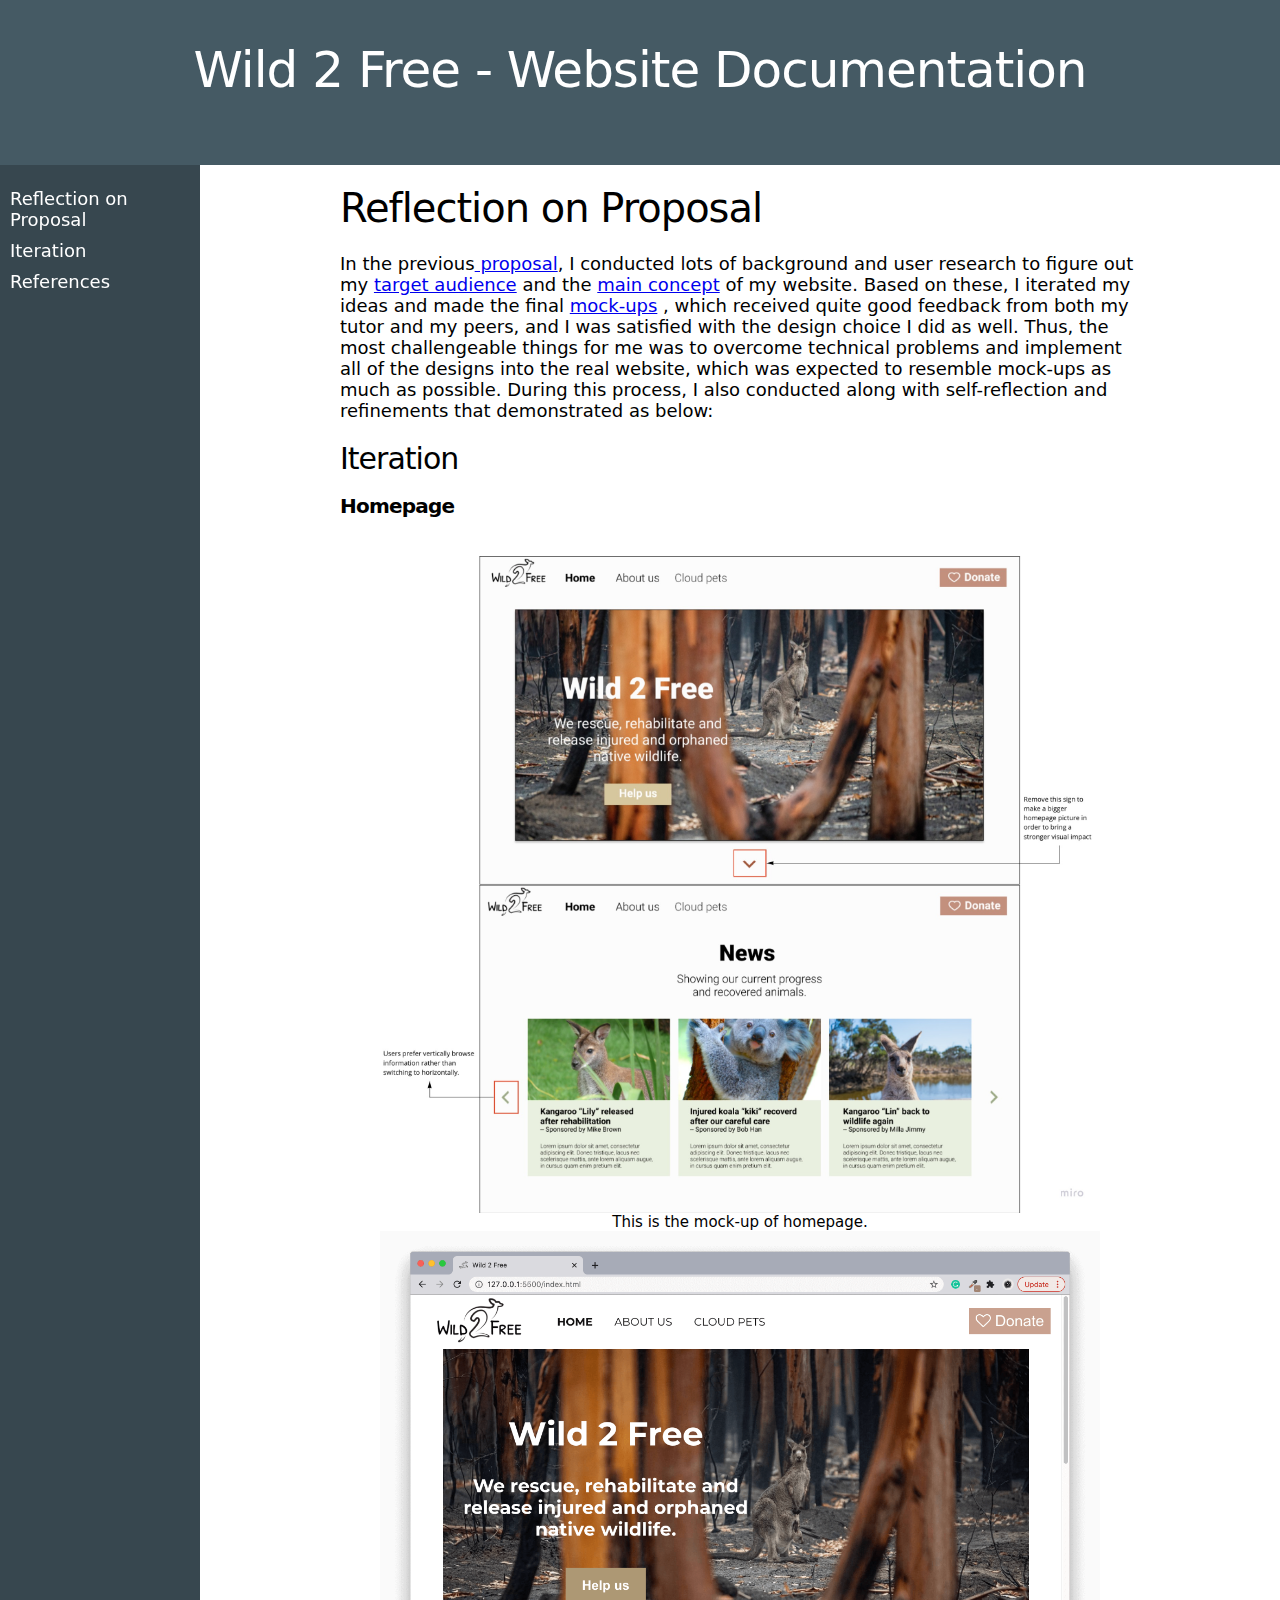
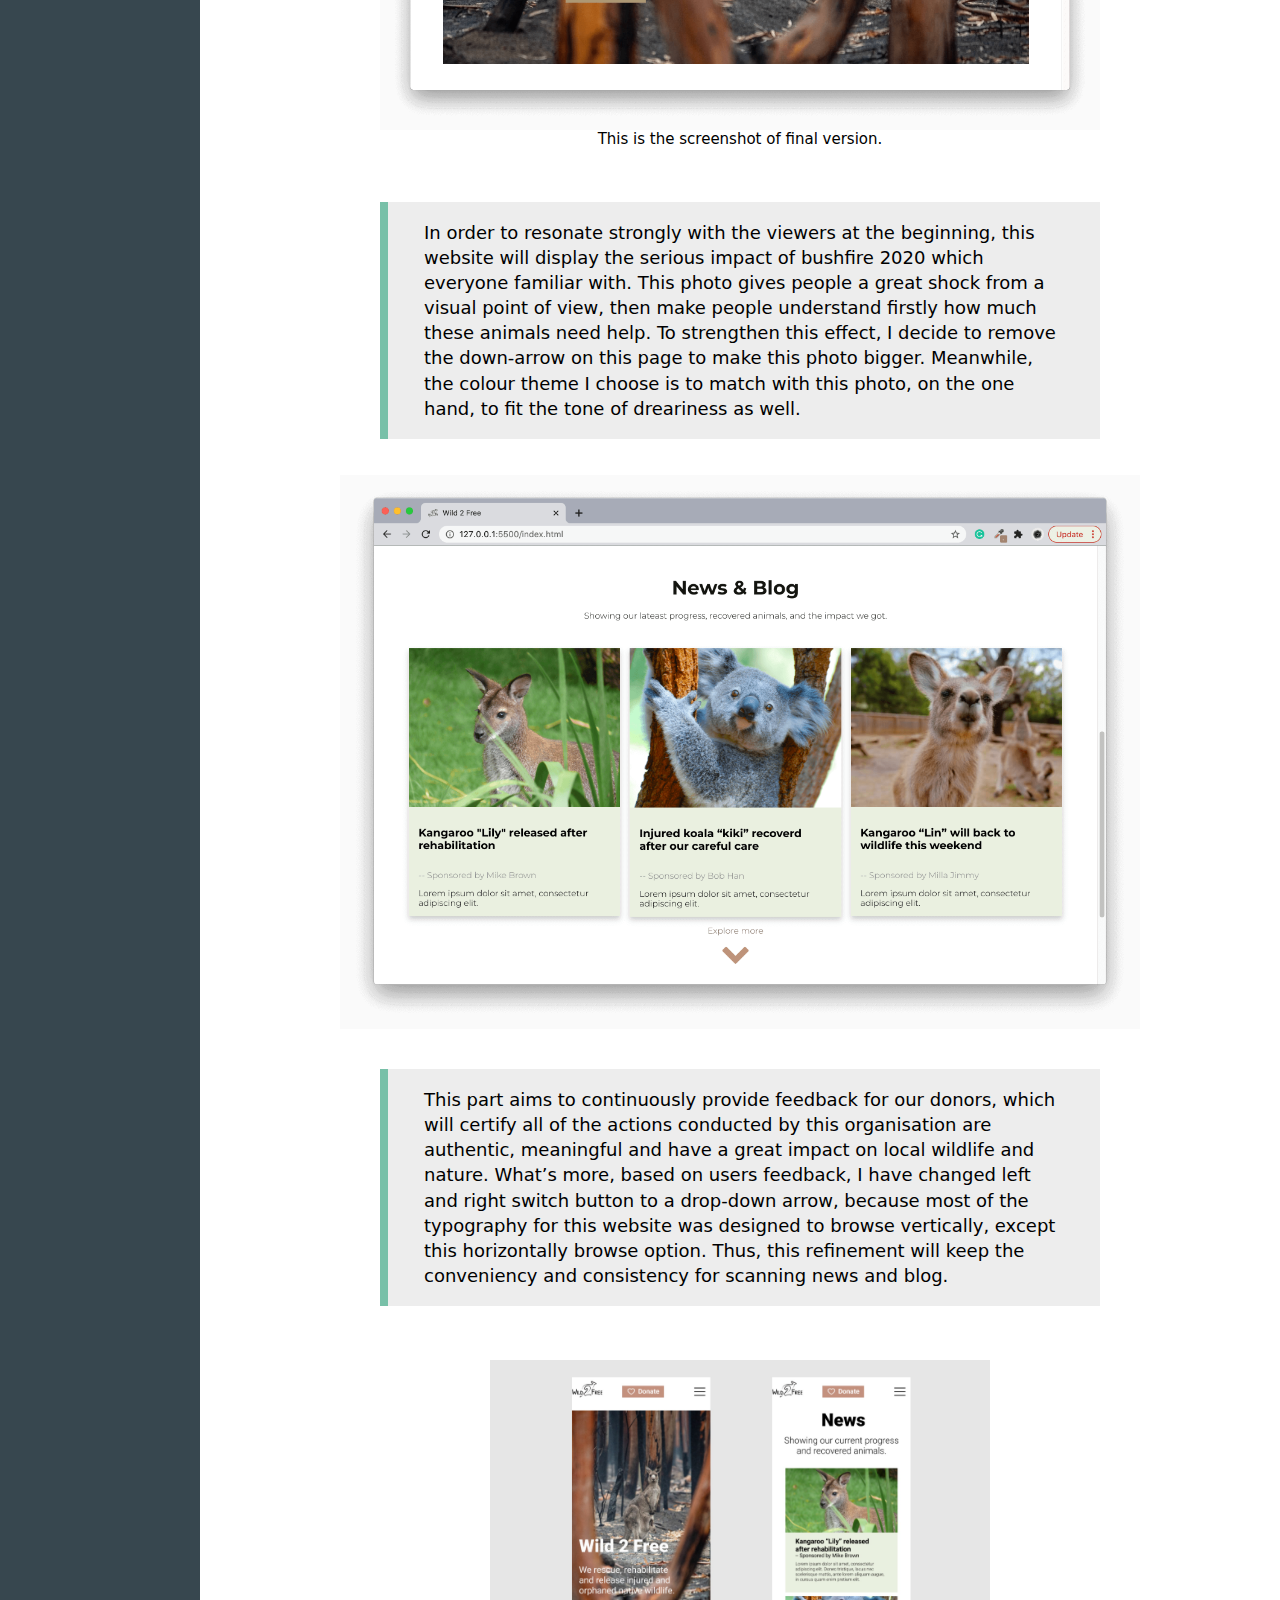
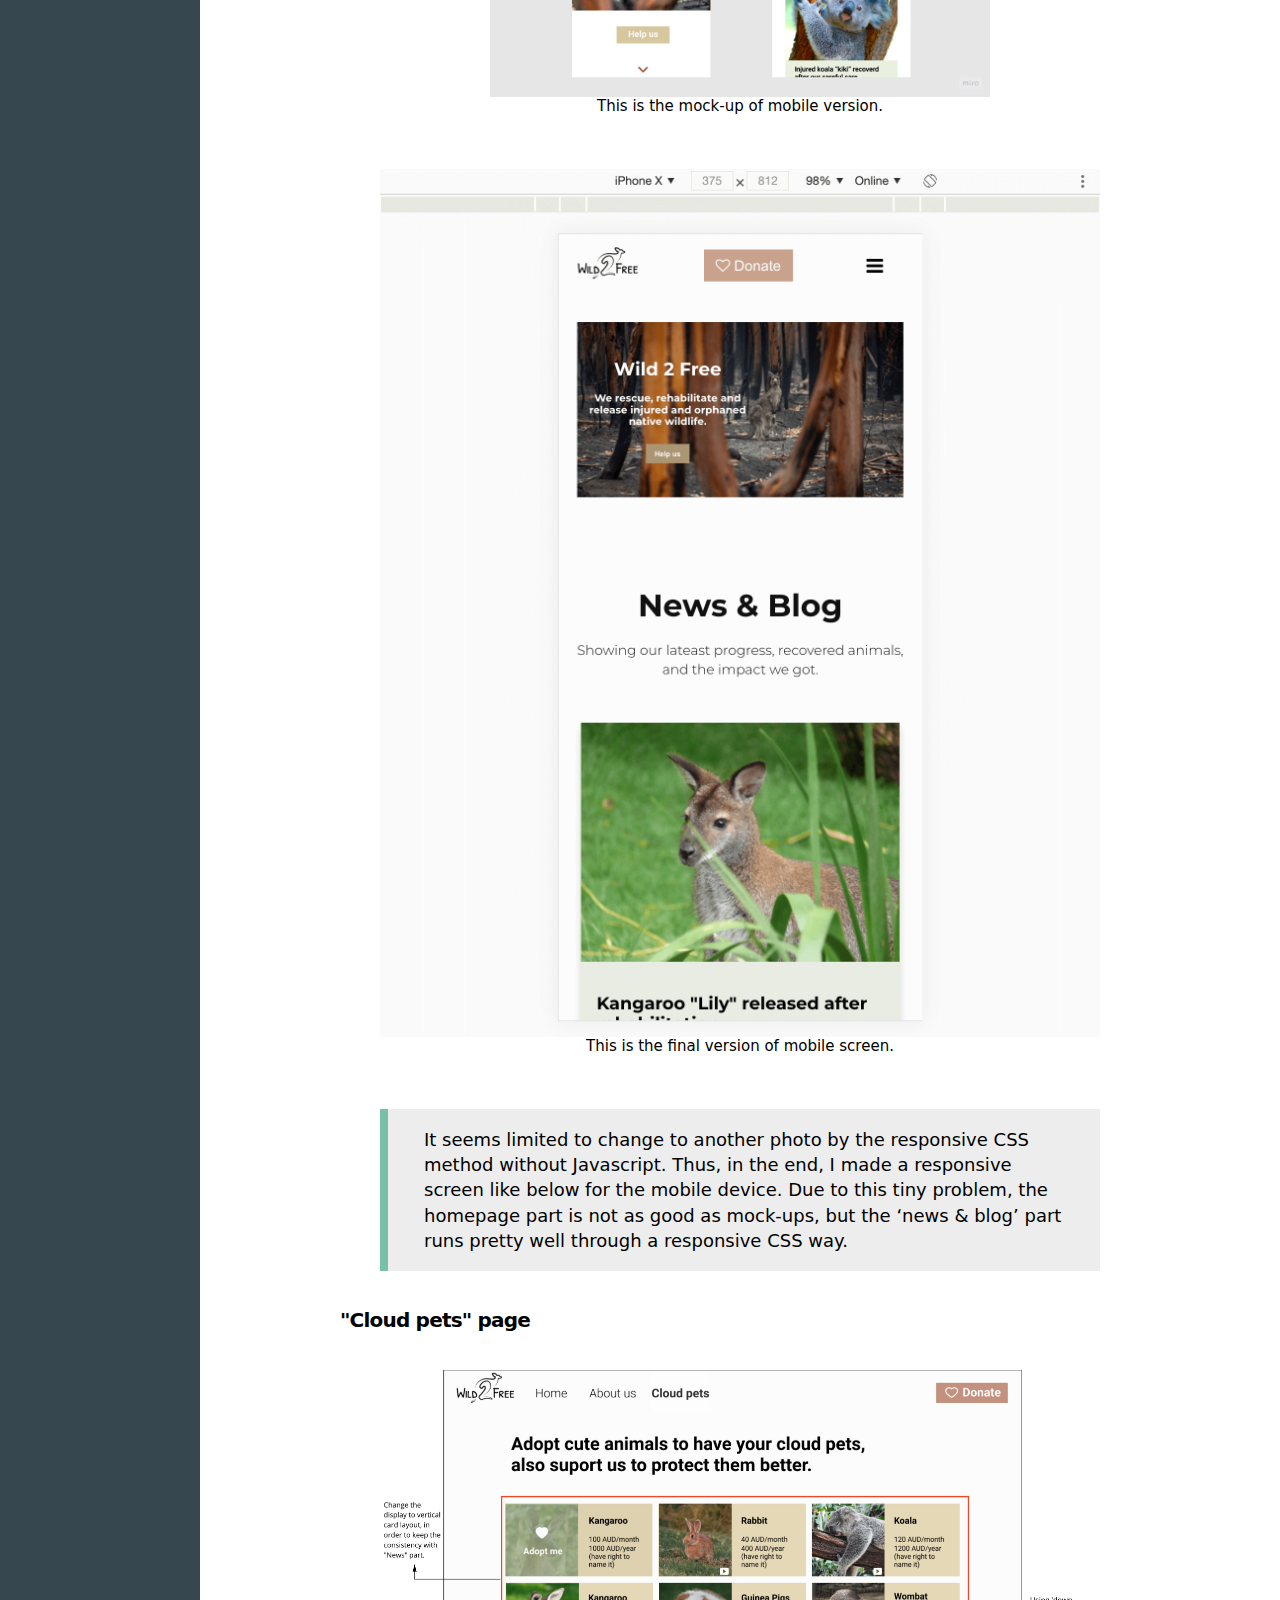
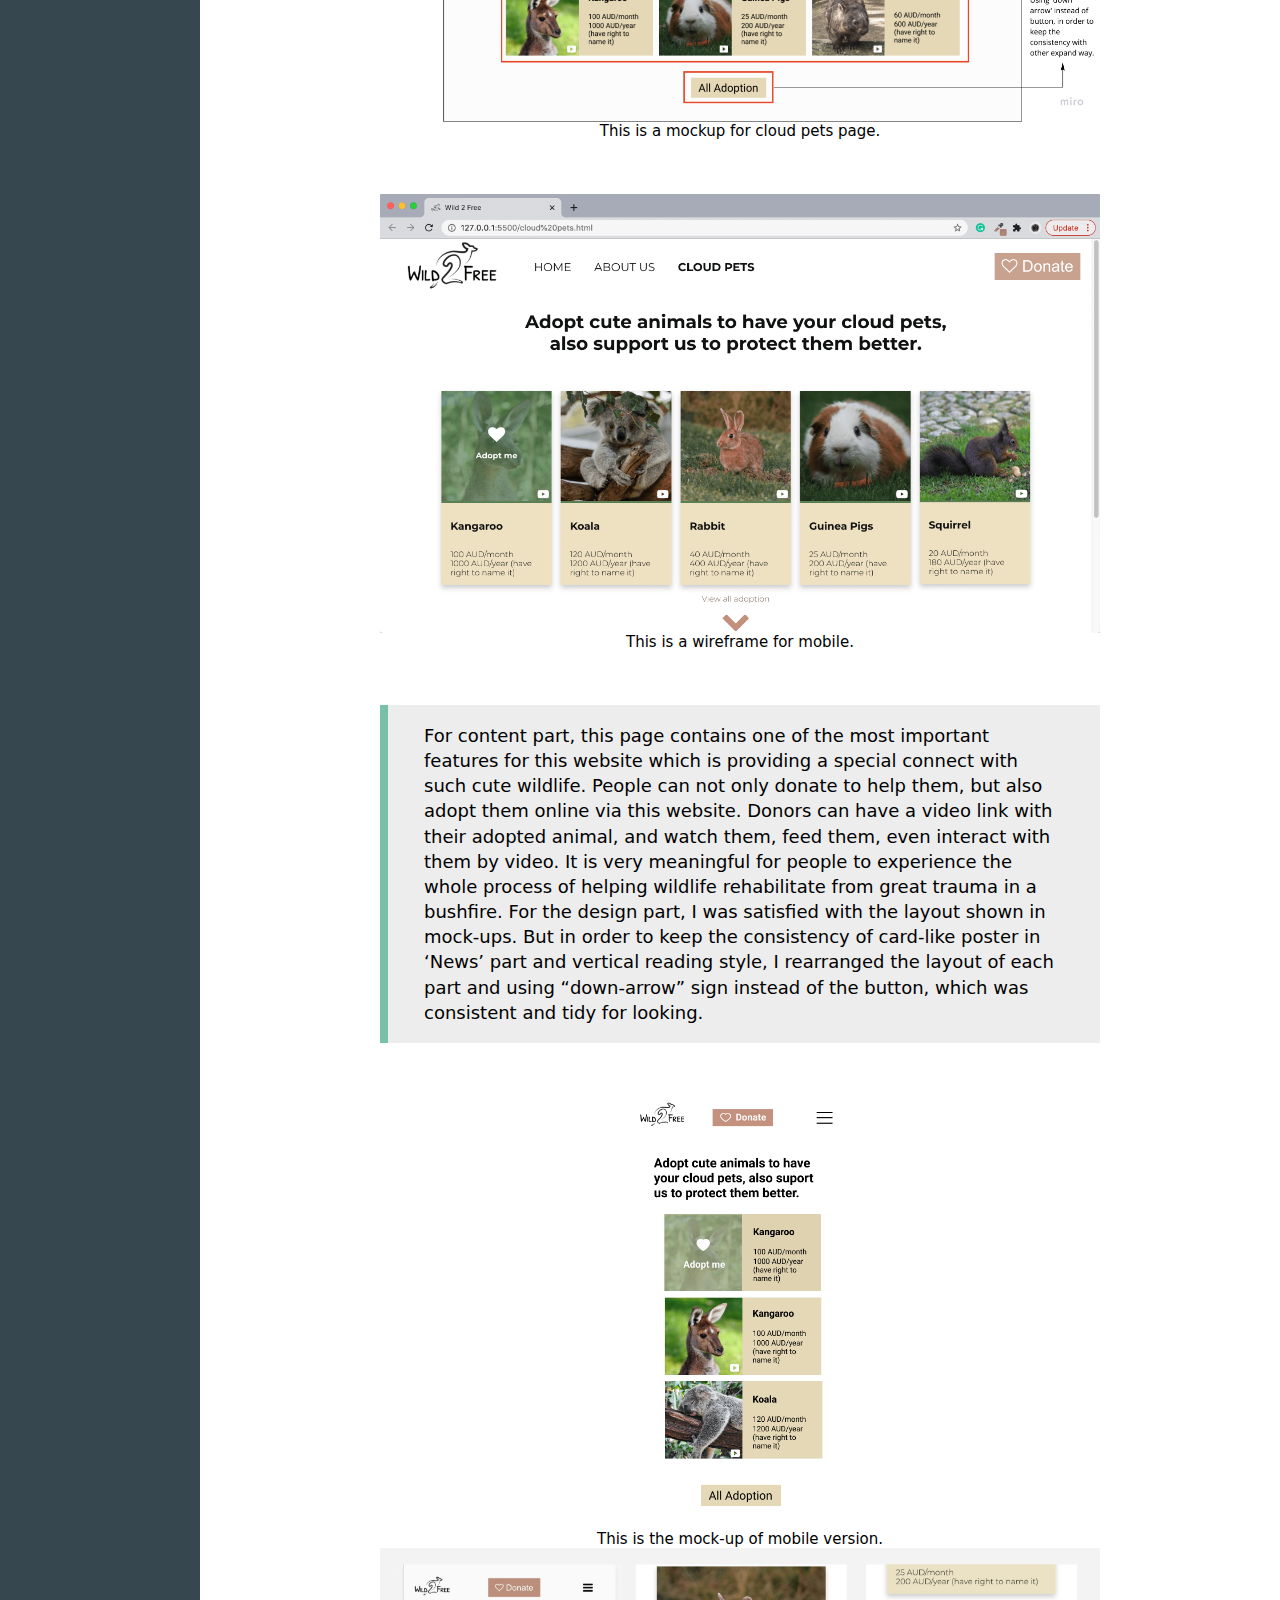
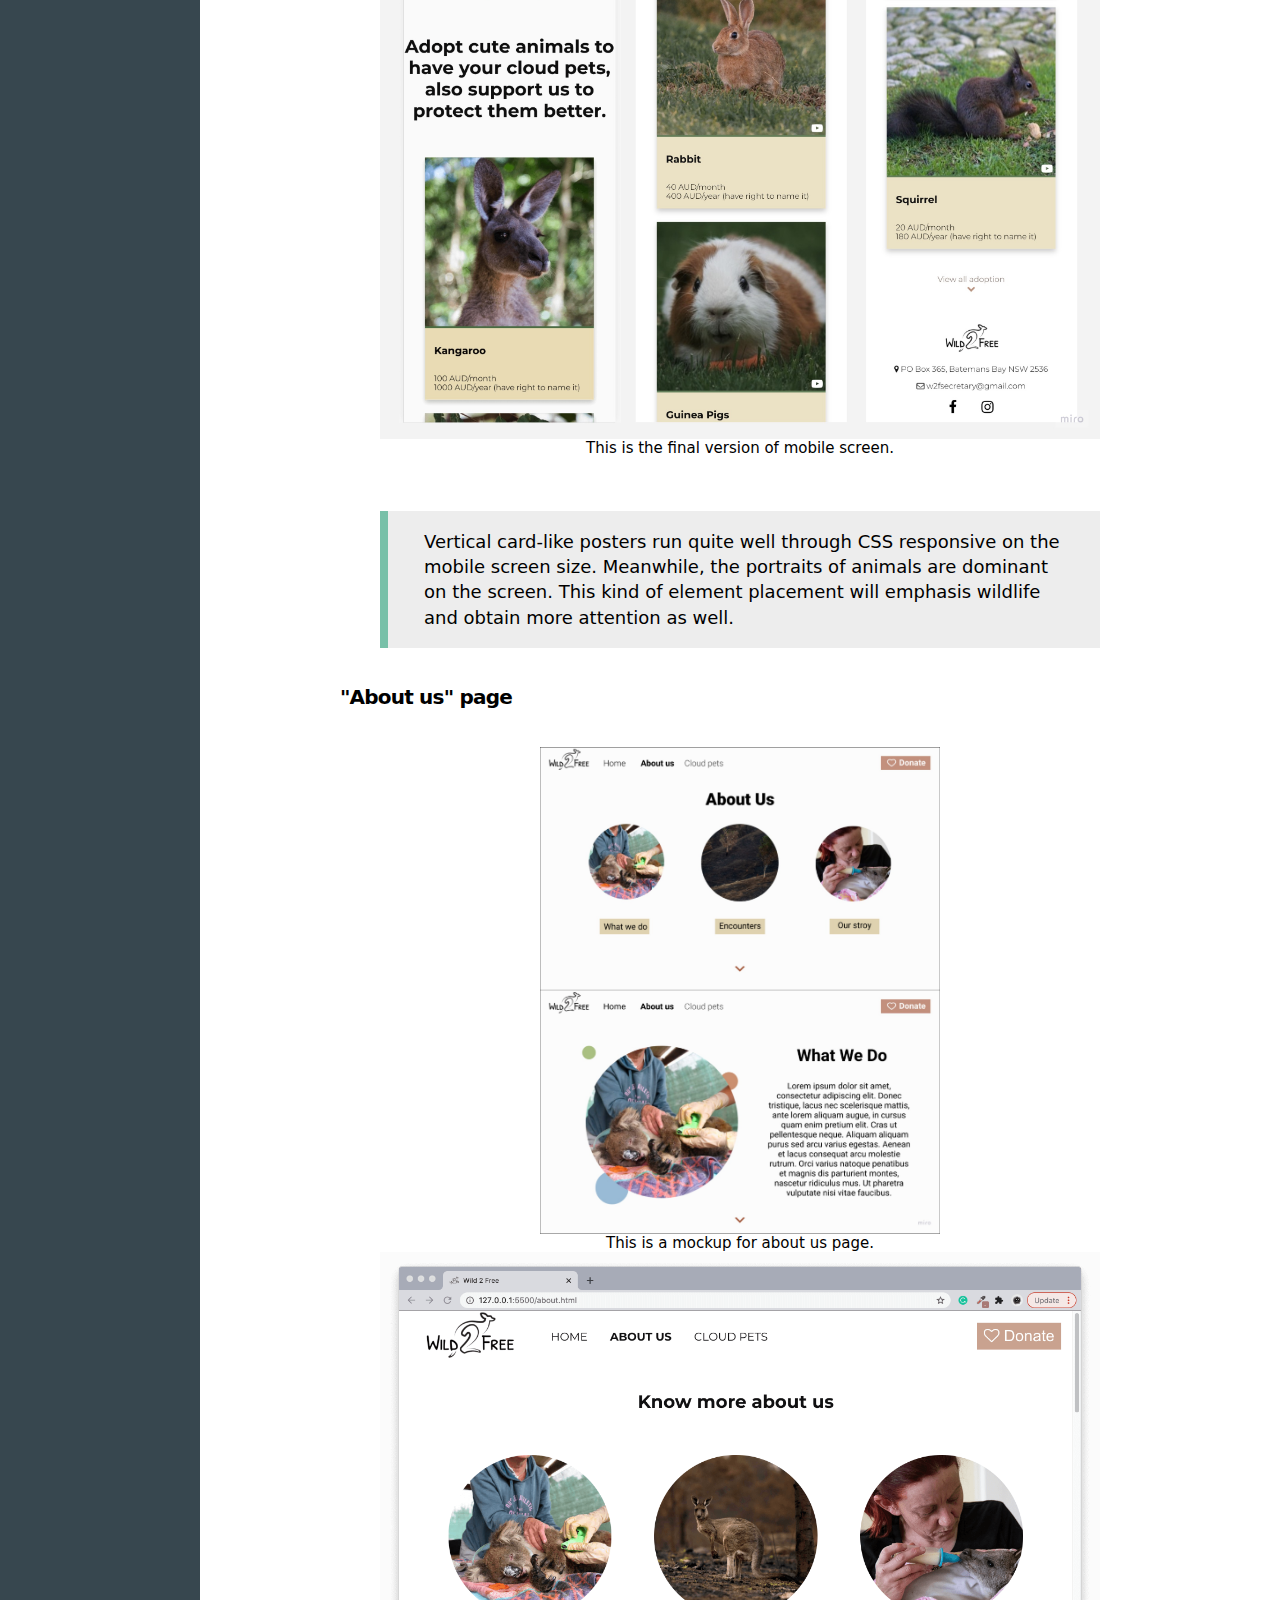
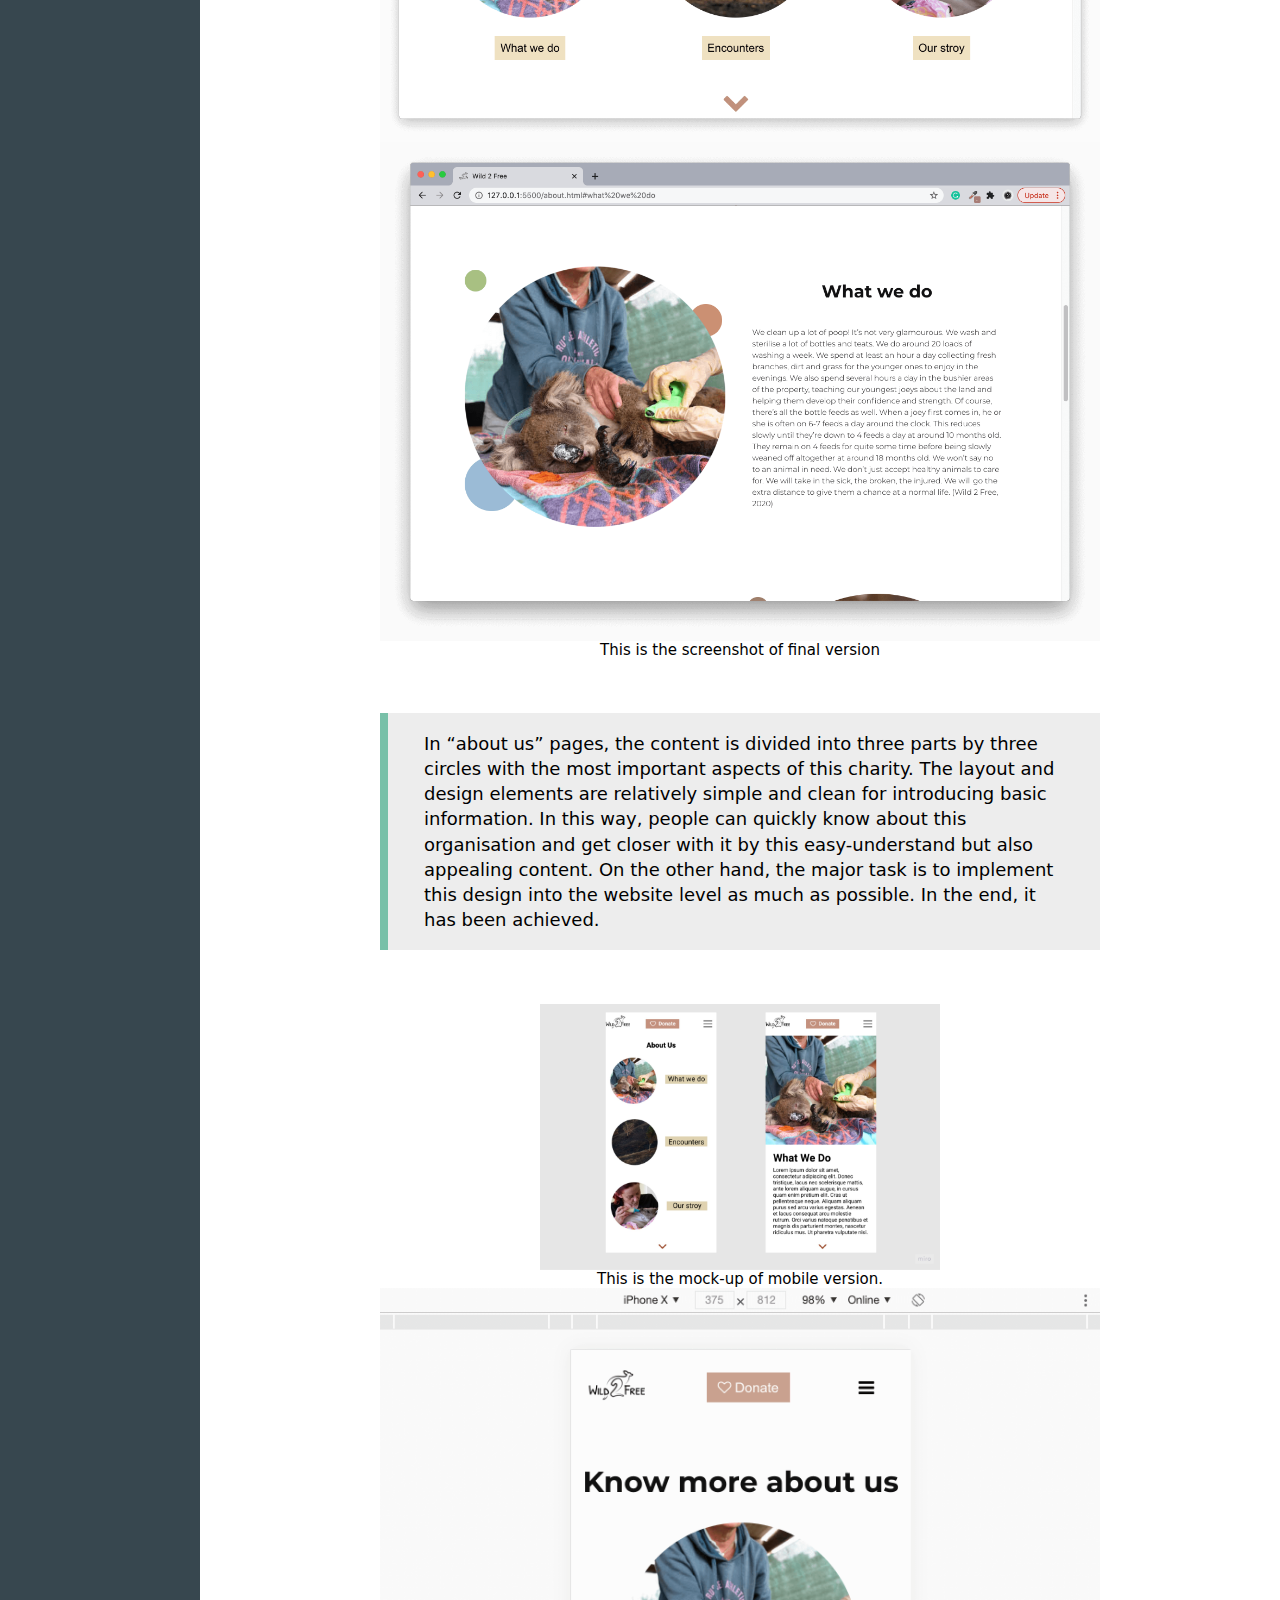
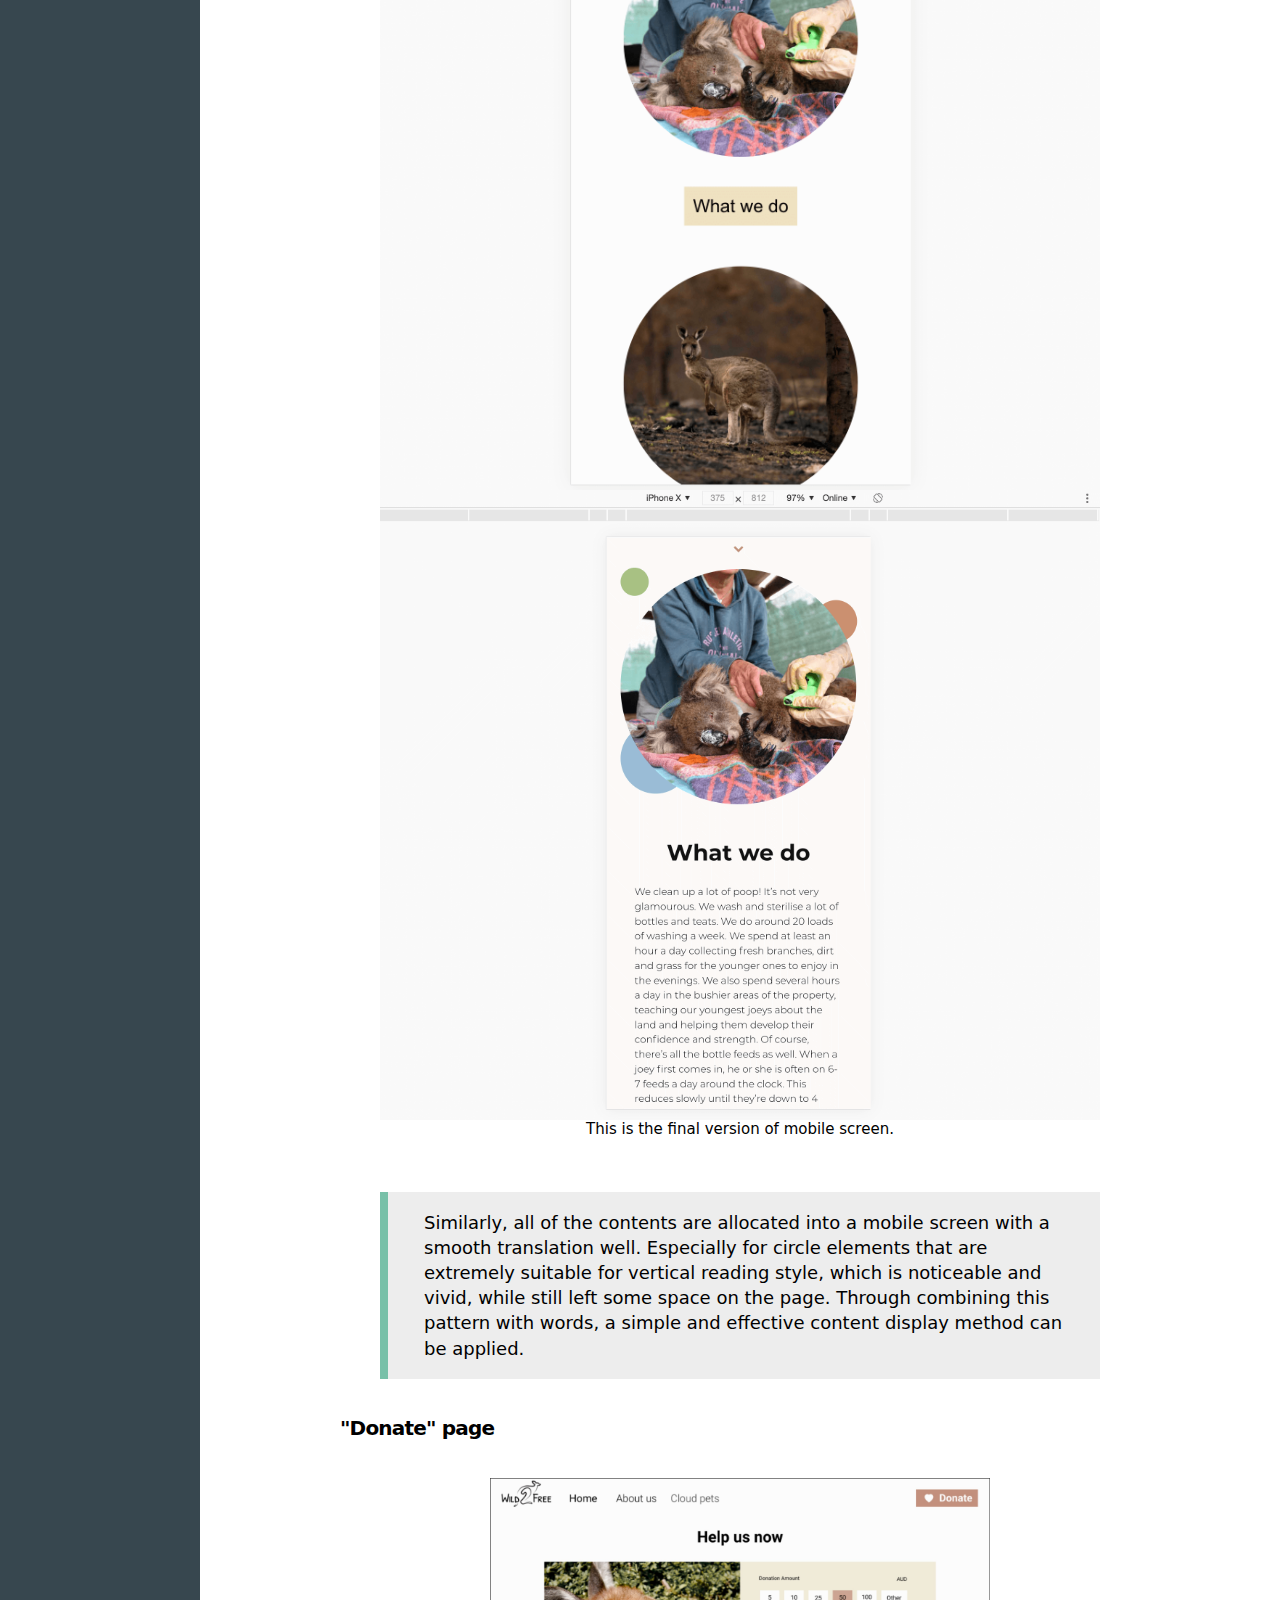
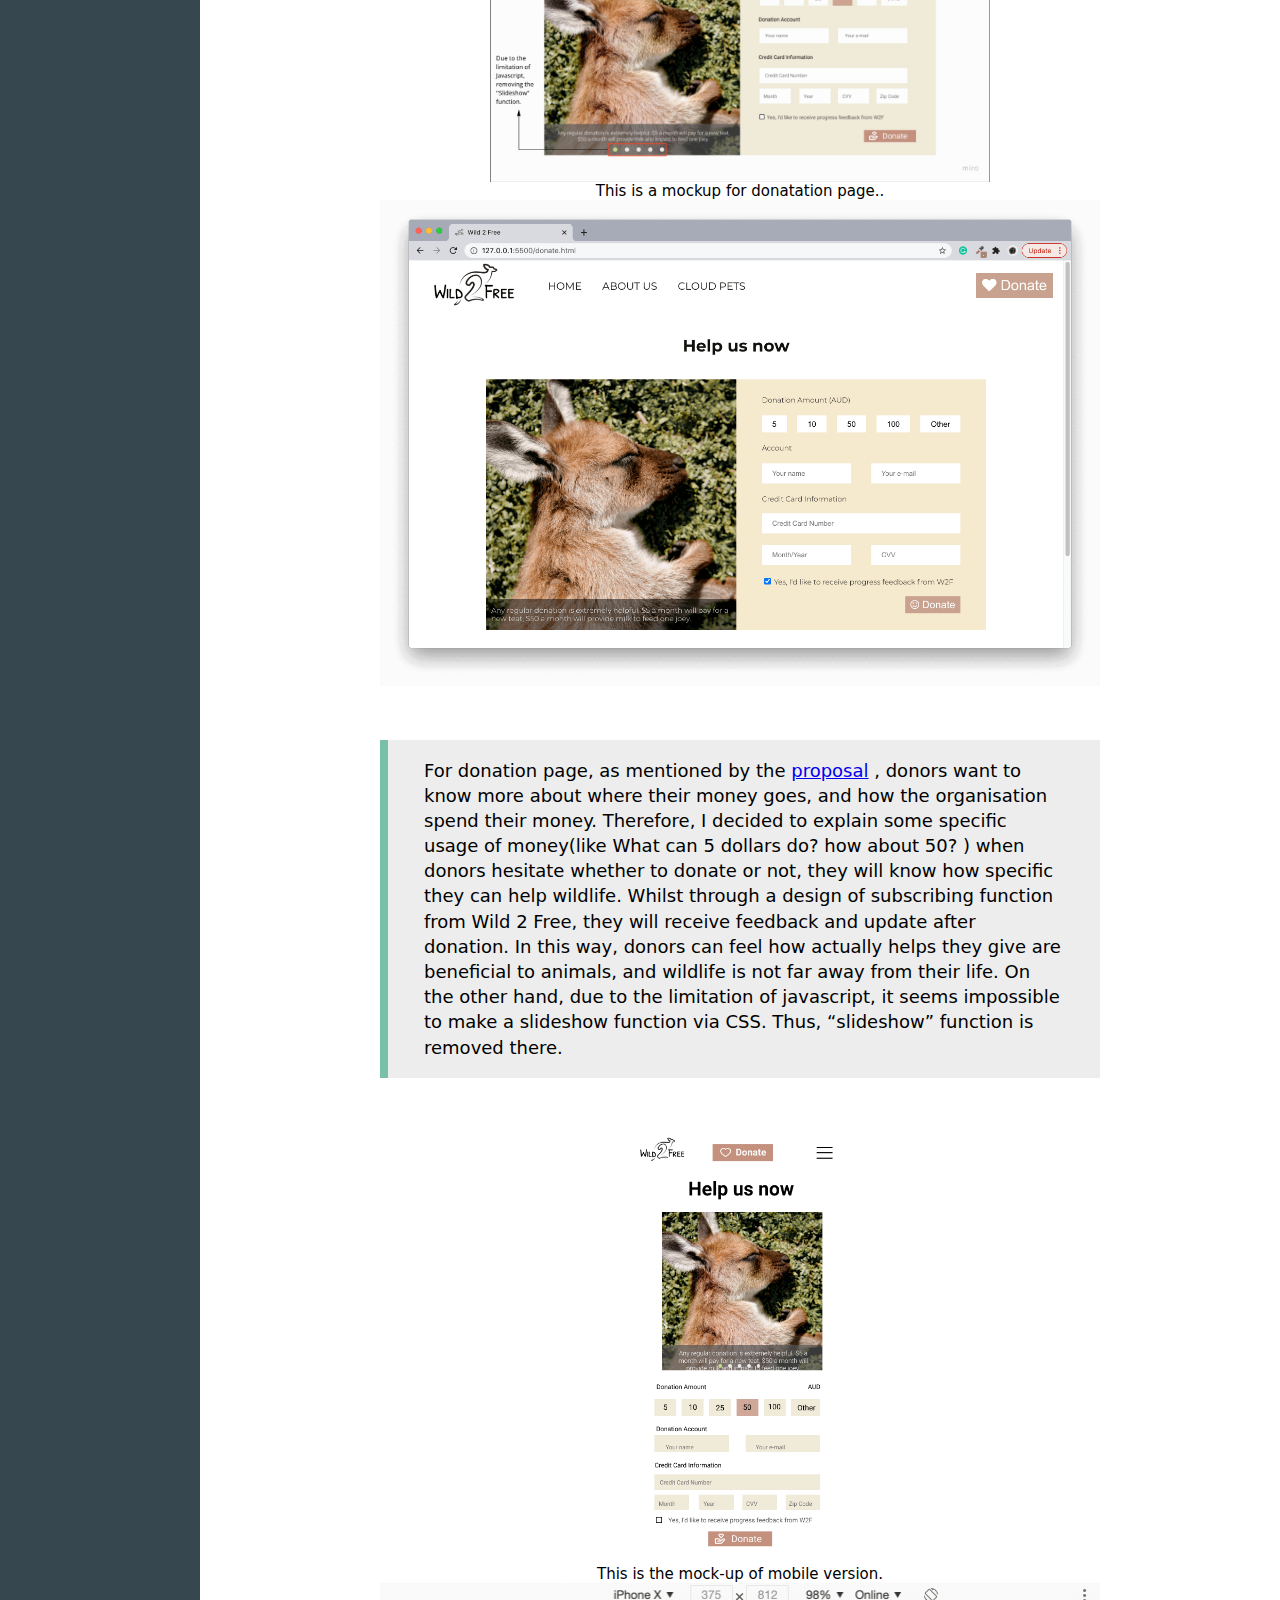
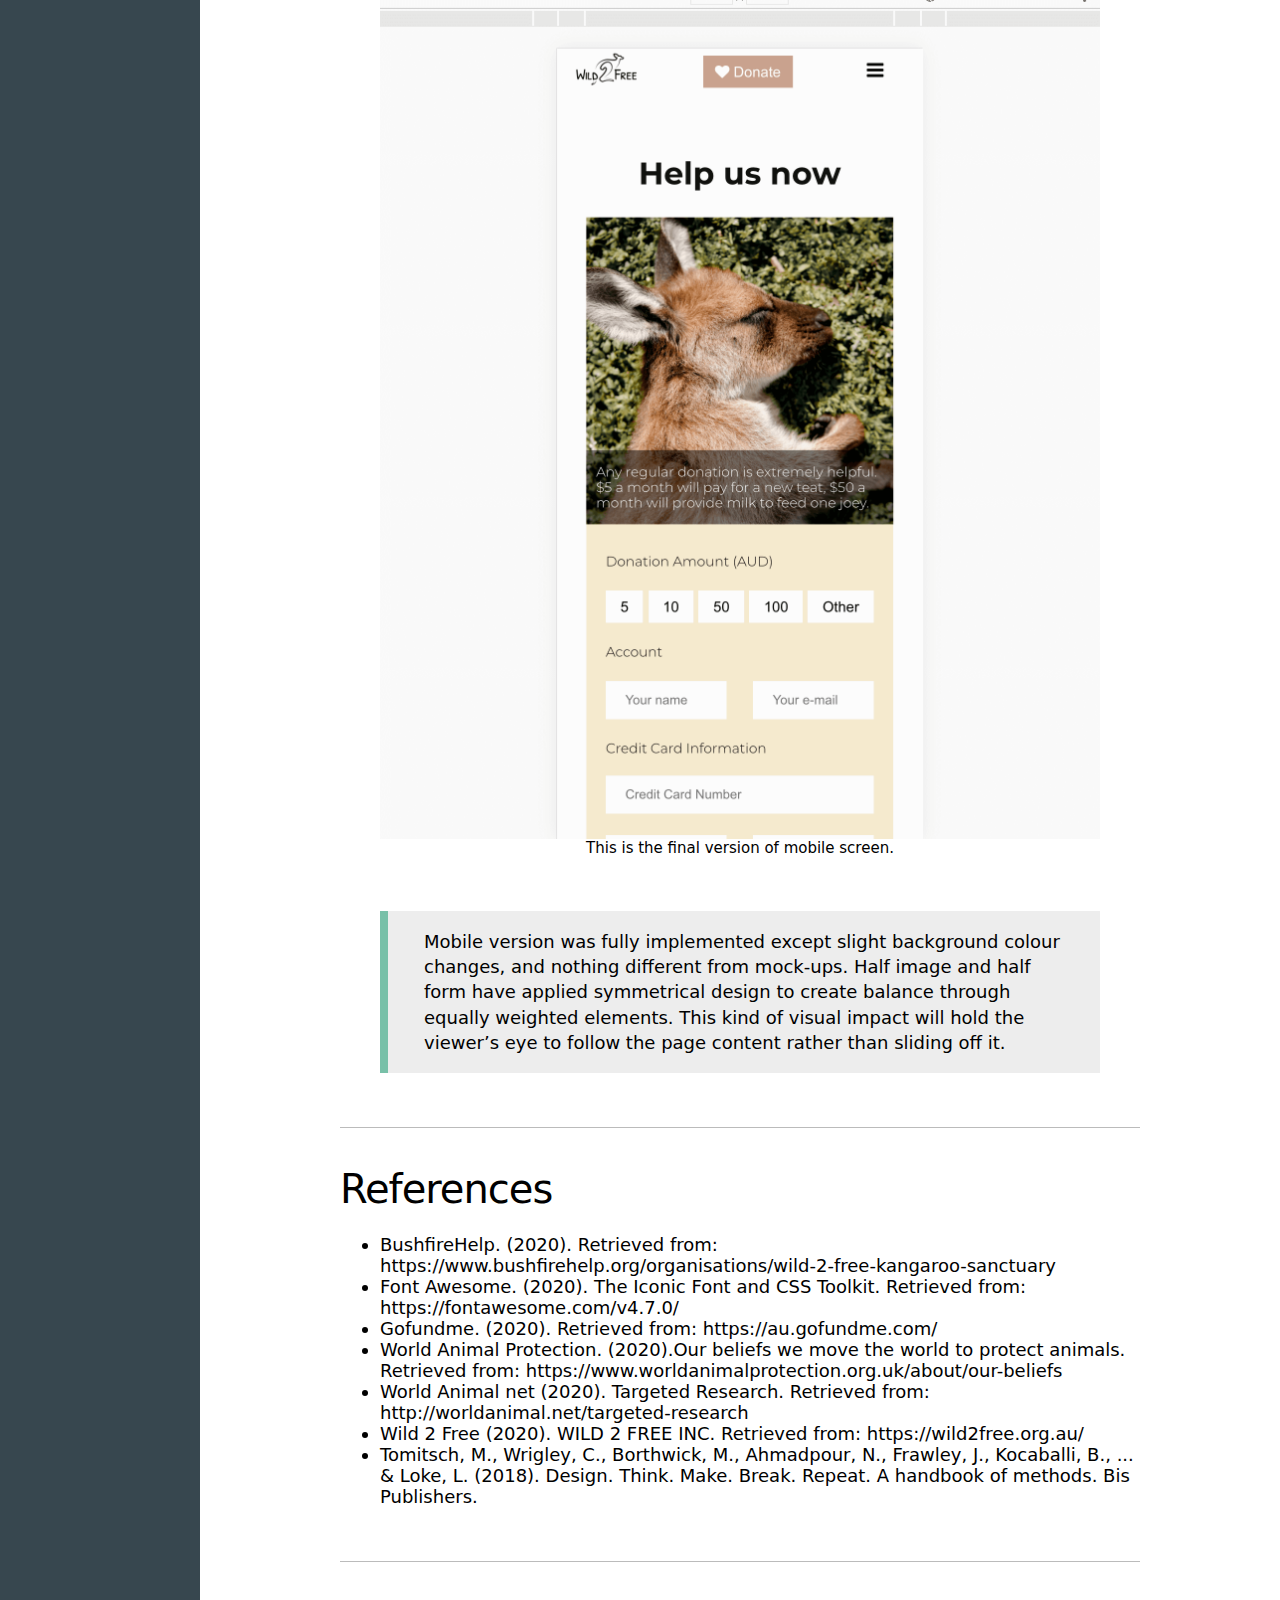
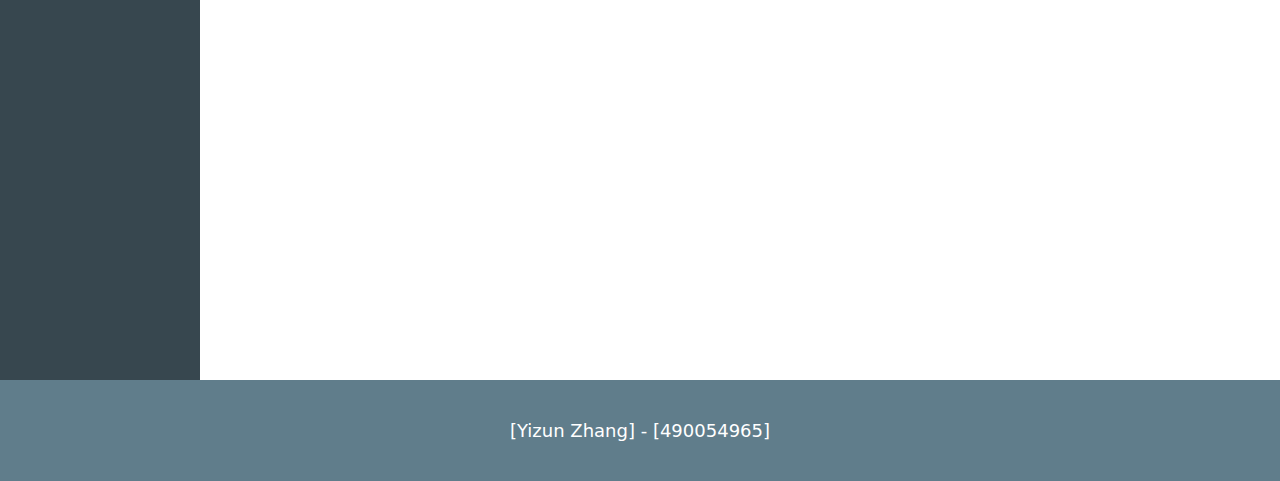
<file: index.html>
<!DOCTYPE html>
<html>

<head>
	<meta charset="utf-8">
	<meta name="viewport" content="width=device-width">
	<title>Web Documentation</title>
	<link href="style.css" rel="stylesheet" type="text/css" />
</head>

<body>
	<header>
		<h1>Wild 2 Free - Website Documentation</h1>
	</header>

	<!-- NAVIGATION: Add your own list item links based on secion IDs and heading elements -->
	<nav>
		<ul>
			<li><a href="#reflection">Reflection on Proposal</a></li>
			<li><a href="#iteration">Iteration</a></li>
			<li><a href="#references">References</a></li>
		</ul>
	</nav>

	<!-- MAIN CONTENT: Add your own sections as needed -->
	<main>
		<!-- background section begins -->
		<section id="reflection">
			<h2>Reflection on Proposal</h2>
			<p>In the previous<a href="proposal.html" target="_blank"> proposal</a>, I conducted lots of background and user research
				to figure out my <a href="proposal.html#target audience" target="_blank">target audience</a> and the <a href="proposal.html#concept"
				 target="_blank">main concept</a> of my website. Based on these, I iterated my ideas and made the final <a href="proposal.html#mockups"
				 target="_blank">mock-ups</a> , which received quite good feedback from both my tutor and my peers, and I was satisfied
				with the design choice I did as well. Thus, the most challengeable things for me was to overcome technical problems and
				implement all of the designs into the real website, which was expected to resemble mock-ups as much as possible. During this process, I also
				conducted along with self-reflection and refinements that demonstrated as below: </p>

			<h3 id="iteration">Iteration</h3>

			<h4> Homepage</h4>
			<figure>
				<img src="docs/home.jpg" alt="placeholder image" width="100%"/>
        <figcaption>This is the mock-up of homepage.</figcaption>
			  <img src="screenshot/homepage.png" alt="placeholder image" width="100%"/>
        <figcaption>This is the screenshot of final version.</figcaption>
      </figure>
      <blockquote>
        In order to resonate strongly with the viewers at the beginning, this website will display the serious impact of bushfire 2020 which everyone familiar with. This photo gives people a great shock from a visual point of view, then make people understand firstly how much these animals need help. To strengthen this effect, I decide to remove the down-arrow on this page to make this photo bigger. Meanwhile, the colour theme I choose is to match with this photo, on the one hand, to fit the tone of dreariness as well. 
      </blockquote>
  
      <img src="screenshot/news.png" alt="placeholder image" width="100%"/>
      <blockquote>
        This part aims to continuously provide feedback for our donors, which will certify all of the actions conducted by this organisation are authentic, meaningful and have a great impact on local wildlife and nature. 
        What’s more, based on users feedback, I have changed left and right switch button to a drop-down arrow, because most of the typography for this website was designed to browse vertically, except this horizontally browse option. Thus, this refinement will keep the conveniency and consistency for scanning news and blog.
      </blockquote>
      <figure>
			  <img src="mock-up/home_phone.jpg" alt="placeholder image" width="500px"/>
        <figcaption>This is the mock-up of mobile version.</figcaption>
      </figure>
      <figure>
			  <img src="screenshot/mobile_1.png" alt="placeholder image" width="100%"/>
        <figcaption>This is the final version of mobile screen.</figcaption>
      </figure>
      <blockquote>It seems limited to change to another photo by the responsive CSS method without Javascript. Thus, in the end, I made a responsive screen like below for the mobile device. Due to this tiny problem, the homepage part is not as good as mock-ups, but the ‘news & blog’ part runs pretty well through a responsive CSS way.</blockquote>

      <h4> "Cloud pets" page</h4>
			<figure>
			  <img src="docs/cloud pets.jpg" alt="placeholder image" width="100%"/>
        <figcaption>This is a mockup for cloud pets page.</figcaption>
      </figure>  
        <figure>
        <img src="screenshot/cloud pets.png" alt="placeholder image" width="100%"/>
        <figcaption>This is a wireframe for mobile.</figcaption>
        </figure> 
        <blockquote>For content part, this page contains one of the most important features for this website which is providing a special connect with such cute wildlife. People can not only donate to help them, but also adopt them online via this website. Donors can have a video link with their adopted animal, and watch them, feed them, even interact with them by video. It is very meaningful for people to experience the whole process of helping wildlife rehabilitate from great trauma in a bushfire. For the design part, I was satisfied with the layout shown in mock-ups. But in order to keep the consistency of card-like poster in ‘News’ part and vertical reading style, I rearranged the layout of each part and using “down-arrow” sign instead of the button, which was consistent and tidy for looking. </blockquote>

      <figure>
        <img src="mock-up/cloud_phone.png" alt="placeholder image" width="200px"/>
        <figcaption>This is the mock-up of mobile version.</figcaption>
			  <img src="screenshot/mobile_4.jpg" alt="placeholder image" width="100%"/>
        <figcaption>This is the final version of mobile screen.</figcaption>
      </figure>

      <blockquote>Vertical card-like posters run quite well through CSS responsive on the mobile screen size. Meanwhile, the portraits of animals are dominant on the screen. This kind of element placement will emphasis wildlife and obtain more attention as well. </blockquote>

      <h4> "About us" page</h4>
			<figure>
        <img src="docs/aboutus.jpg" alt="placeholder image" width="400px"/>
        <figcaption>This is a mockup for about us page.</figcaption>

			  <img src="screenshot/about us.png" alt="placeholder image" width="100%"/>
        <img src="screenshot/about us 2.png" alt="placeholder image" width="100%"/>
        <figcaption>This is the screenshot of final version </figcaption>
      </figure>
      <blockquote>
        In “about us” pages, the content is divided into three parts by three circles with the most important aspects of this charity. The layout and design elements are relatively simple and clean for introducing basic information. In this way, people can quickly know about this organisation and get closer with it by this easy-understand but also appealing content. On the other hand, the major task is to implement this design into the website level as much as possible. In the end, it has been achieved.
      </blockquote>
      <figure>
        <img src="mock-up/about_phone.jpg" alt="placeholder image" width="400px"/>
        <figcaption>This is the mock-up of mobile version.</figcaption>
        <img src="screenshot/mobile_2.png" alt="placeholder image" width="100%"/>
        <img src="screenshot/mobile_3.png" alt="placeholder image" width="100%"/>
        <figcaption>This is the final version of mobile screen.</figcaption>
      </figure>
      <blockquote>Similarly, all of the contents are allocated into a mobile screen with a smooth translation well. Especially for circle elements that are extremely suitable for vertical reading style, which is noticeable and vivid, while still left some space on the page. Through combining this pattern with words,  a simple and effective content display method can be applied.</blockquote>

      

      <h4> "Donate" page</h4>
			<figure>
				<img src="docs/donate.jpg" alt="placeholder image" width="500px"/>
        <figcaption>This is a mockup for donatation page..</figcaption>
        <img src="screenshot/donate.png" alt="placeholder image" width="100%"/>
        </figure>
      <blockquote>
        For donation page, as mentioned by the <a href="proposal.html#user research" target="_blank">proposal</a> , donors want to know more about where their money goes, and how the organisation spend their money. Therefore, I decided to explain some specific usage of money(like What can 5 dollars do? how about 50? ) when donors hesitate whether to donate or not, they will know how specific they can help wildlife. Whilst through a design of subscribing function from Wild 2 Free, they will receive feedback and update after donation. In this way, donors can feel how actually helps they give are beneficial to animals, and wildlife is not far away from their life. On the other hand, due to the limitation of javascript, it seems impossible to make a slideshow function via CSS. Thus, “slideshow” function is removed there. 
      </blockquote>
      <figure>
        <img src="mock-up/donate_phone.png" alt="placeholder image" width="200px"/>
        <figcaption>This is the mock-up of mobile version.</figcaption>
        <img src="screenshot/mobile_5.png" alt="placeholder image" width="100%"/>
        <figcaption>This is the final version of mobile screen.</figcaption>
      </figure>
      <blockquote>
        Mobile version was fully implemented except slight background colour changes, and nothing different from mock-ups. Half image and half form have applied symmetrical design to create balance through equally weighted elements. This kind of visual impact will hold the viewer’s eye to follow the page content rather than sliding off it.
      </blockquote>


		</section>
    <section id="references">
			<h2>References</h2>
      <ul>
        <li>BushfireHelp. (2020). Retrieved from:
          https://www.bushfirehelp.org/organisations/wild-2-free-kangaroo-sanctuary</li>
        <li>Font Awesome. (2020). The Iconic Font and CSS Toolkit. Retrieved from: https://fontawesome.com/v4.7.0/</li>
        <li>Gofundme. (2020). Retrieved from: 
https://au.gofundme.com/</li>
        <li>World Animal Protection. (2020).Our beliefs we move the world to protect animals. Retrieved from:
 https://www.worldanimalprotection.org.uk/about/our-beliefs</li>
        <li>World Animal net (2020). Targeted Research. Retrieved from:
http://worldanimal.net/targeted-research</li>
        <li>Wild 2 Free (2020). WILD 2 FREE INC. Retrieved from: https://wild2free.org.au/</li>
        <li>Tomitsch, M., Wrigley, C., Borthwick, M., Ahmadpour, N., Frawley, J., Kocaballi, B., ... & Loke, L. (2018). Design. Think. Make. Break.
Repeat. A handbook of methods. Bis Publishers.</li>

      </ul>
    </section>
	</main>

  <!-- FOOTER: Update with your details --> 
	<footer>
		[Yizun Zhang] - [490054965]
	</footer>
	</script>
</body>

</html>
</file>
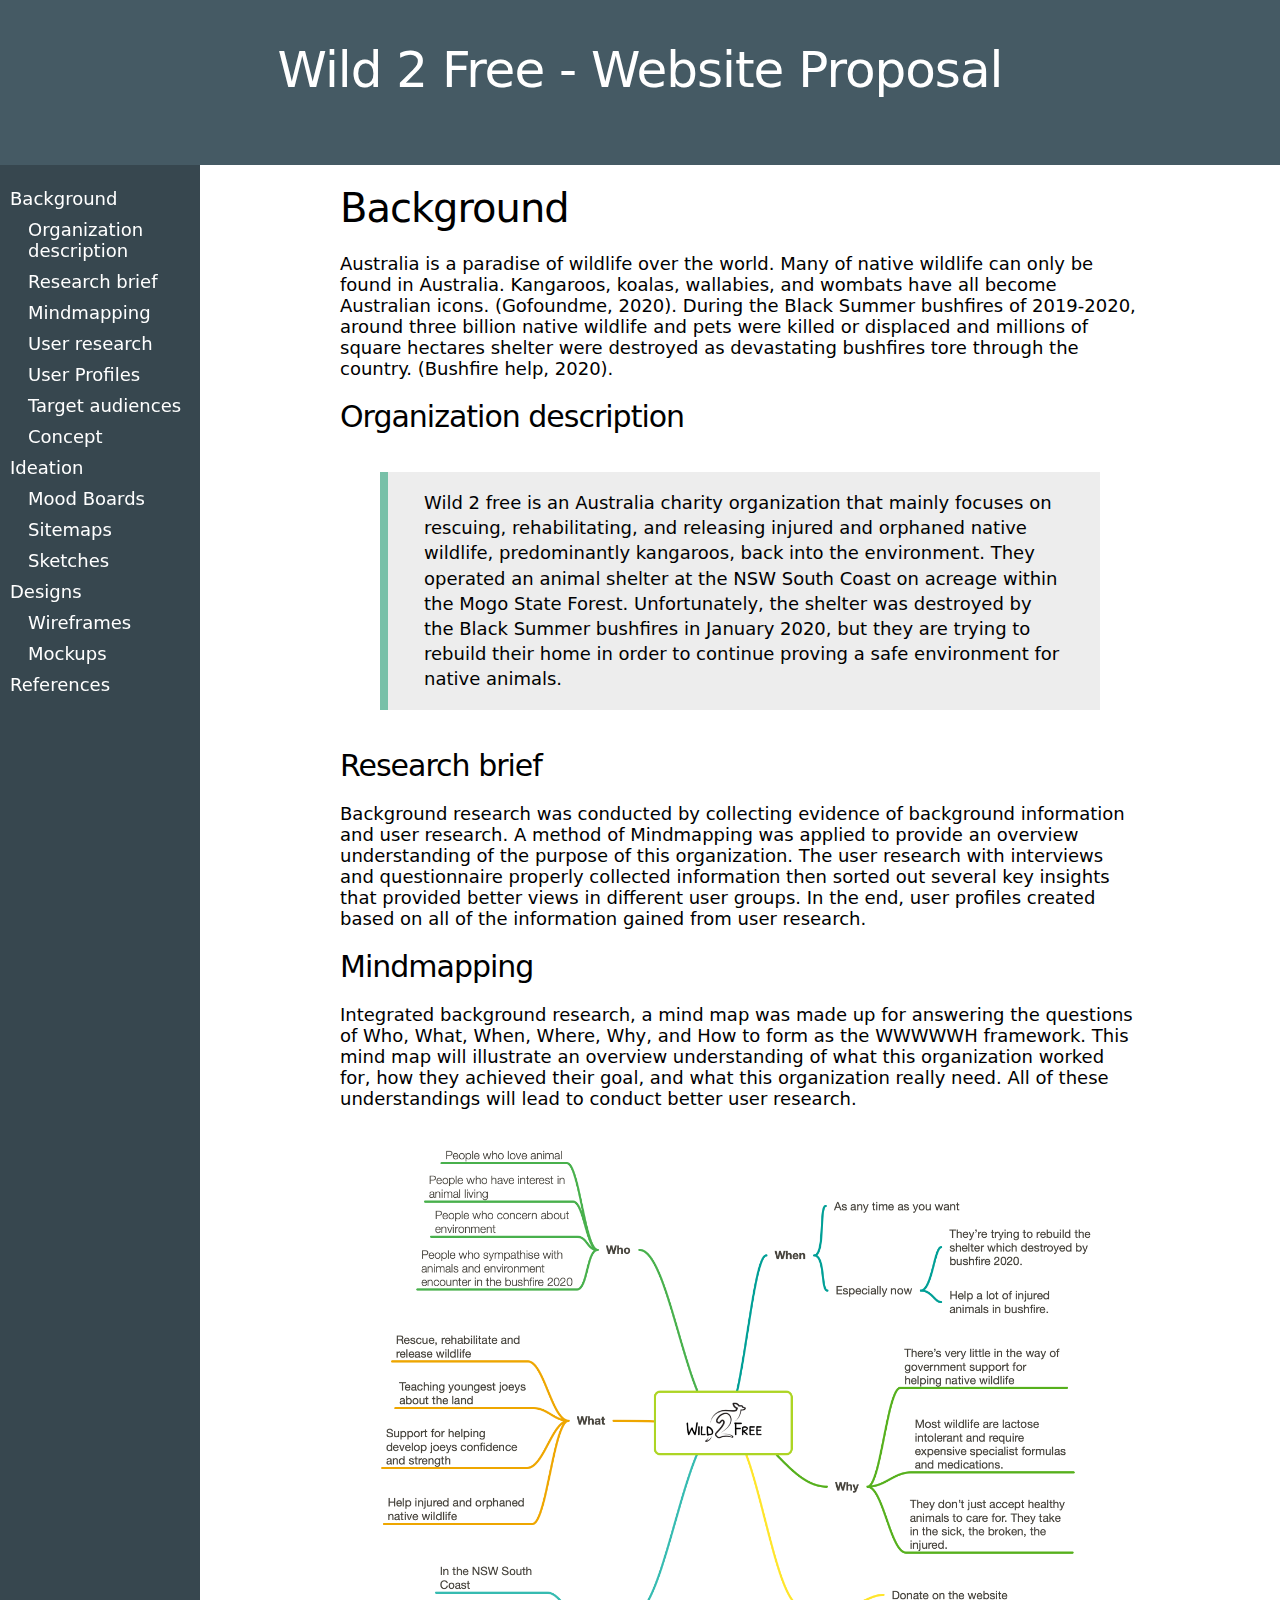
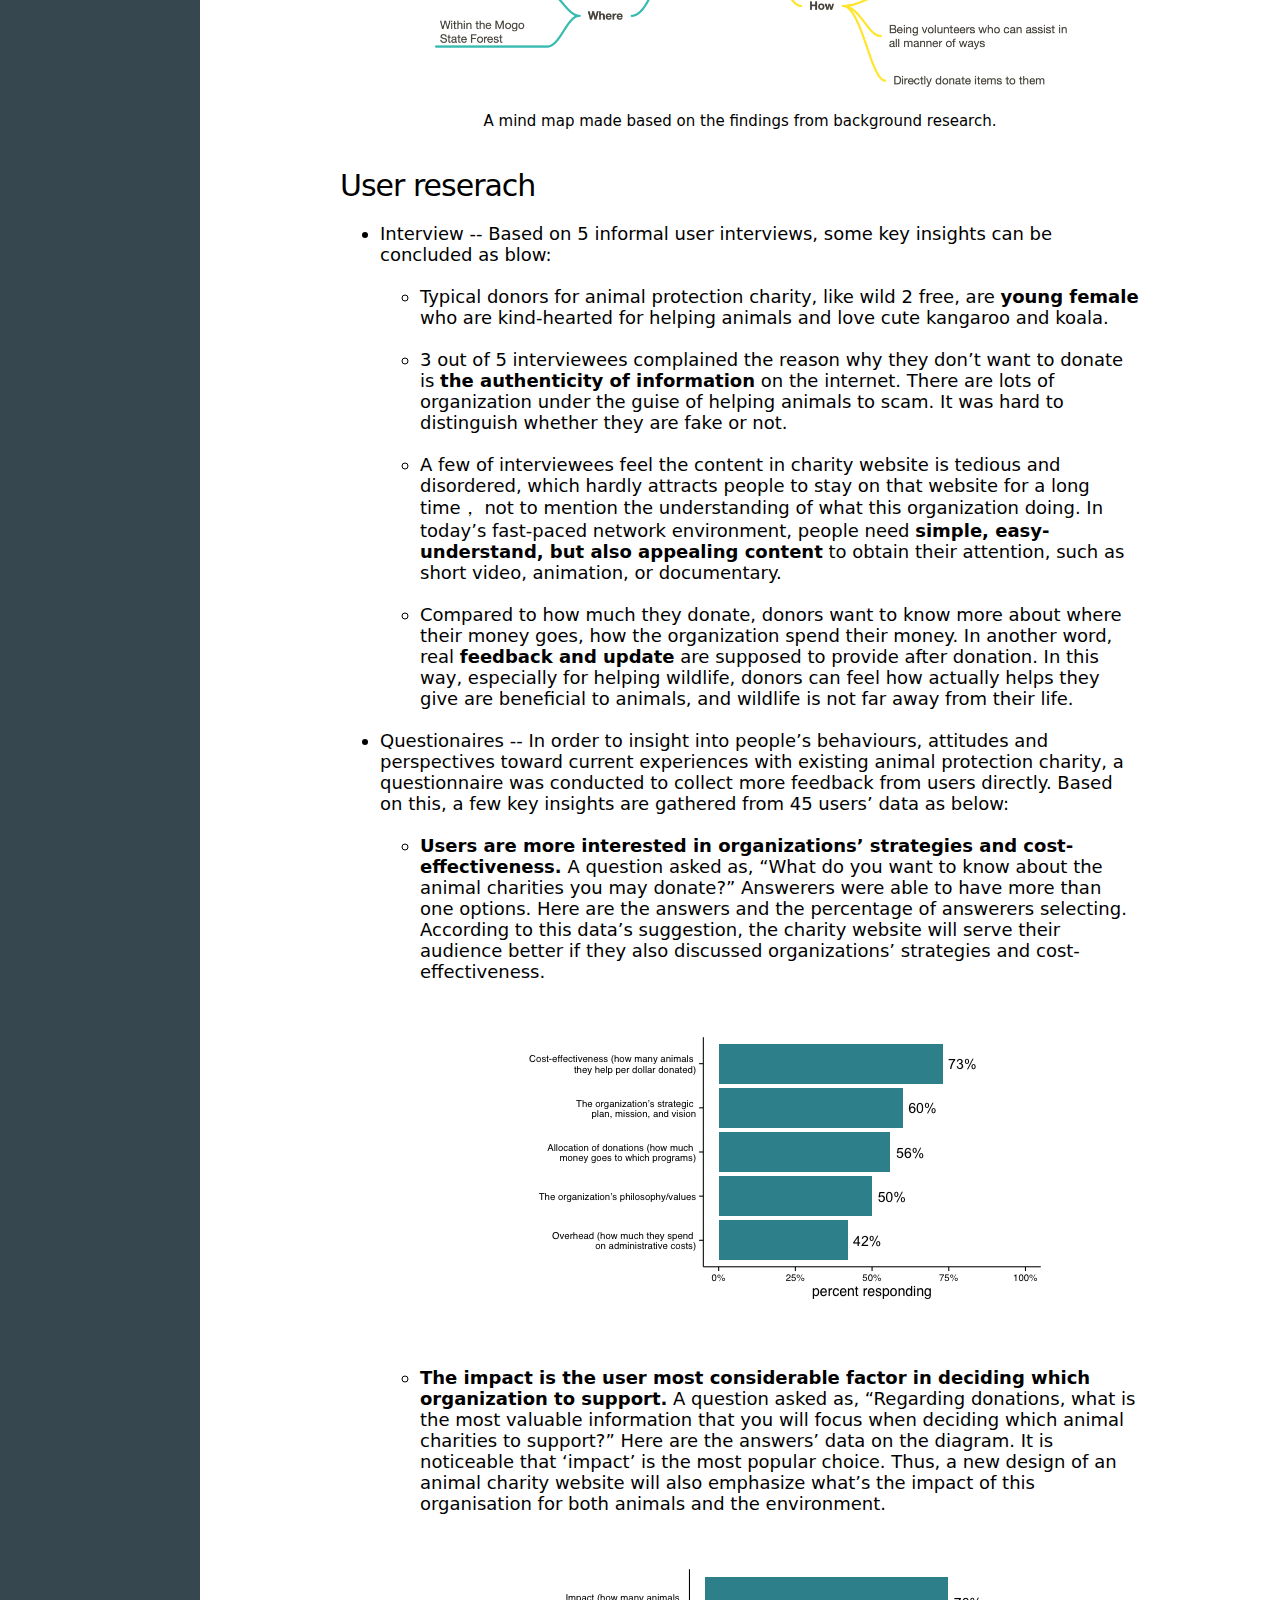
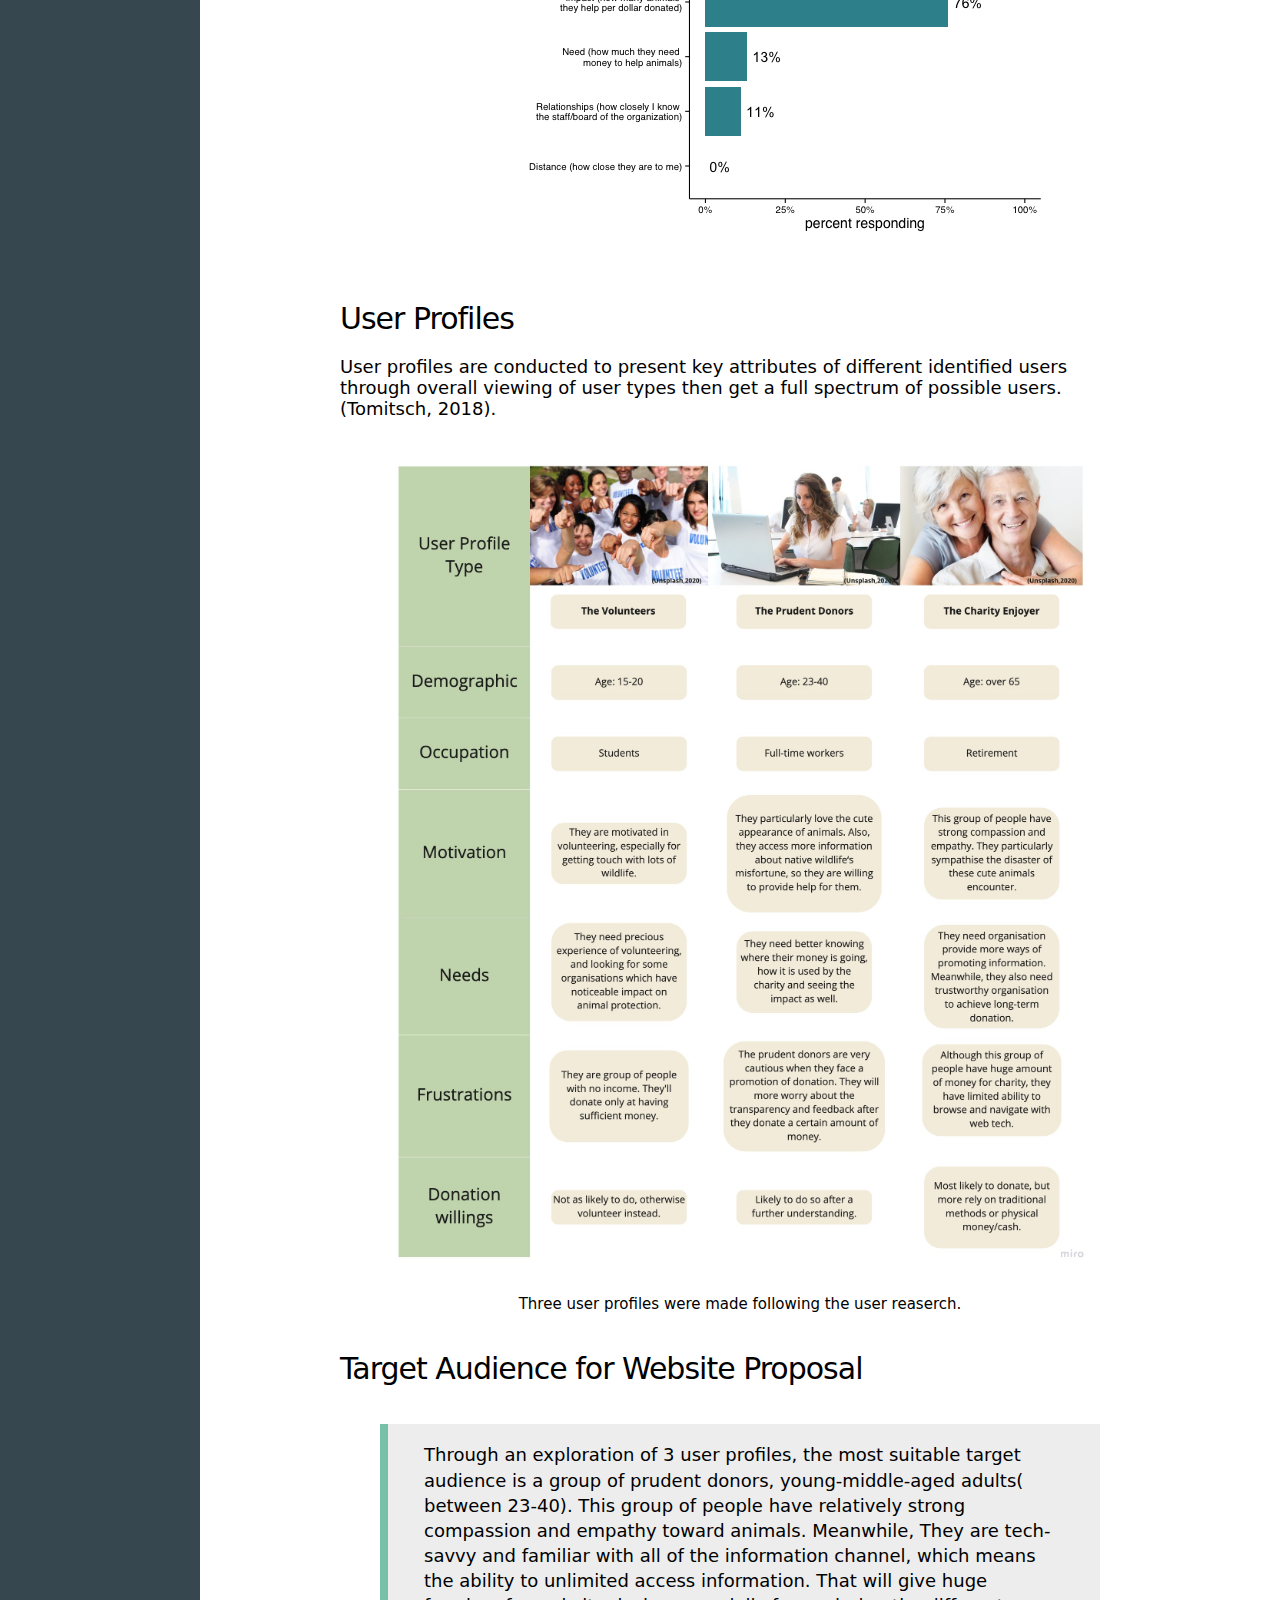
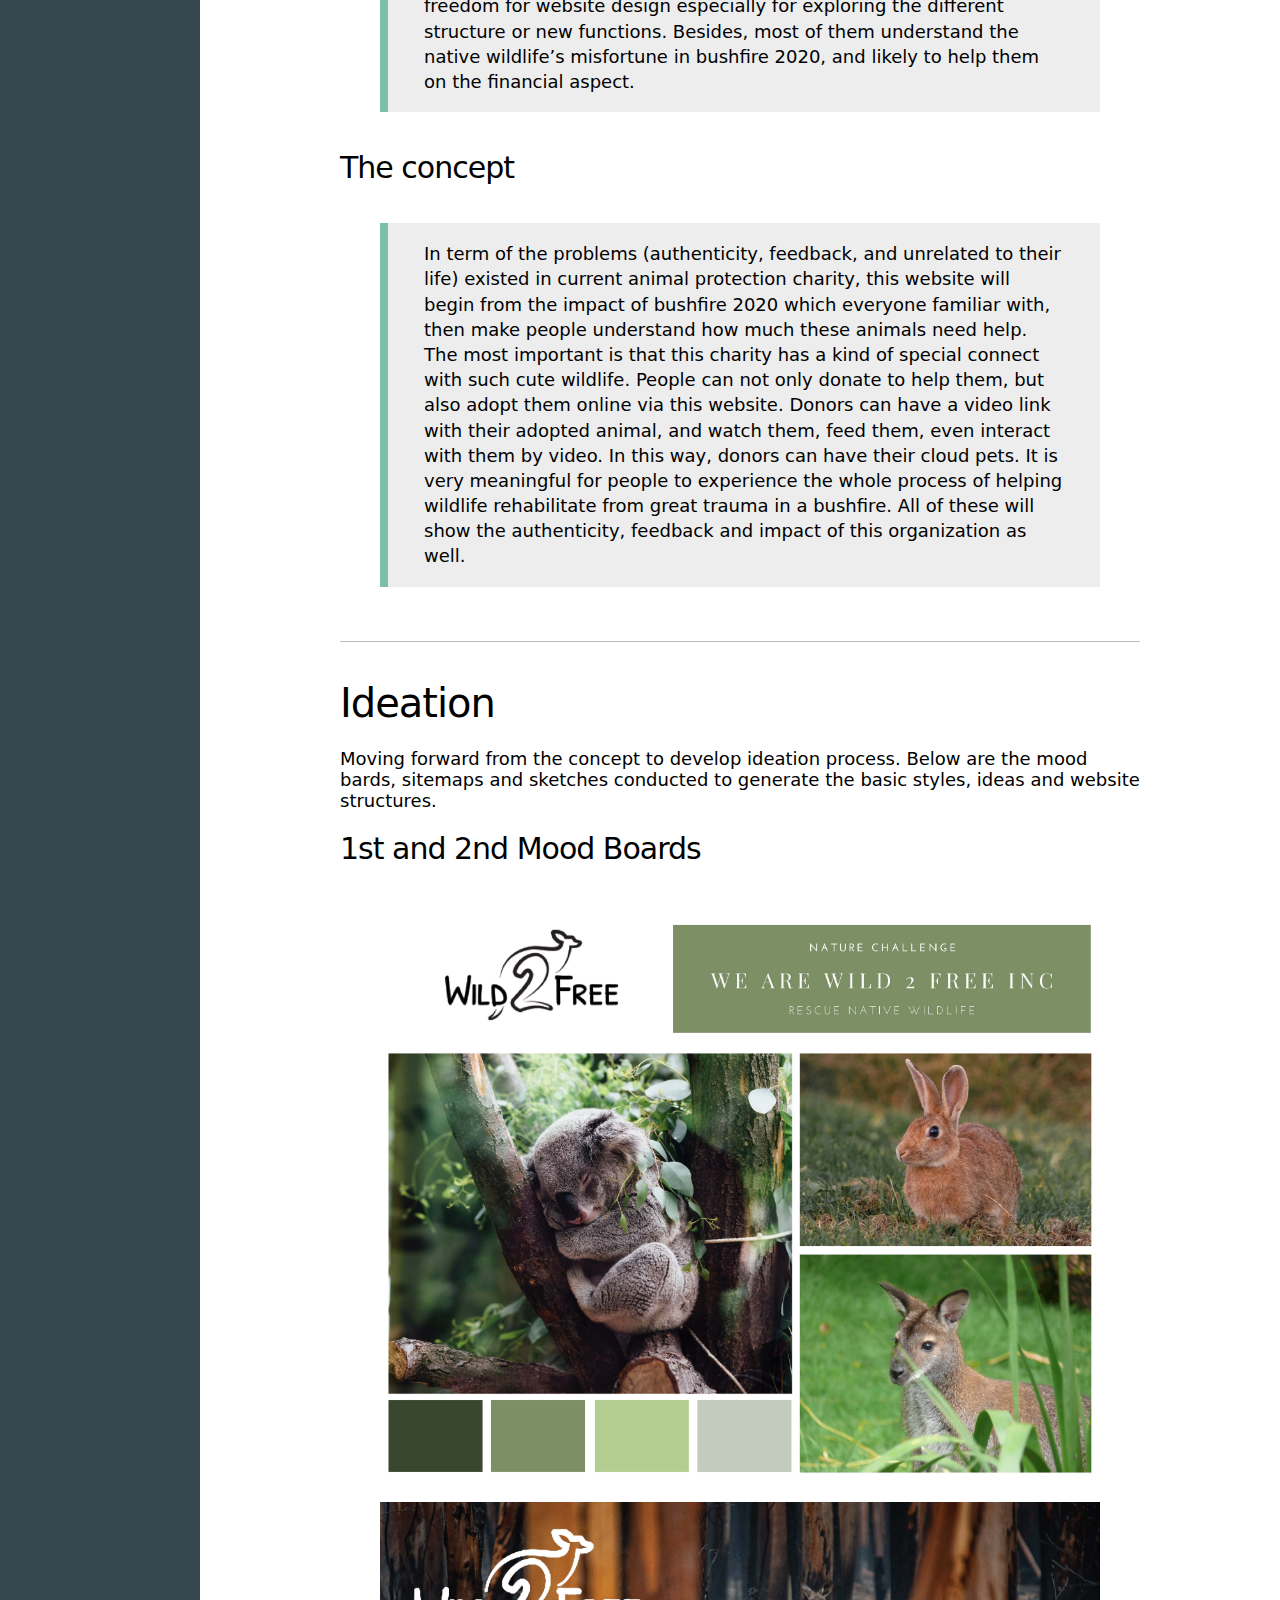
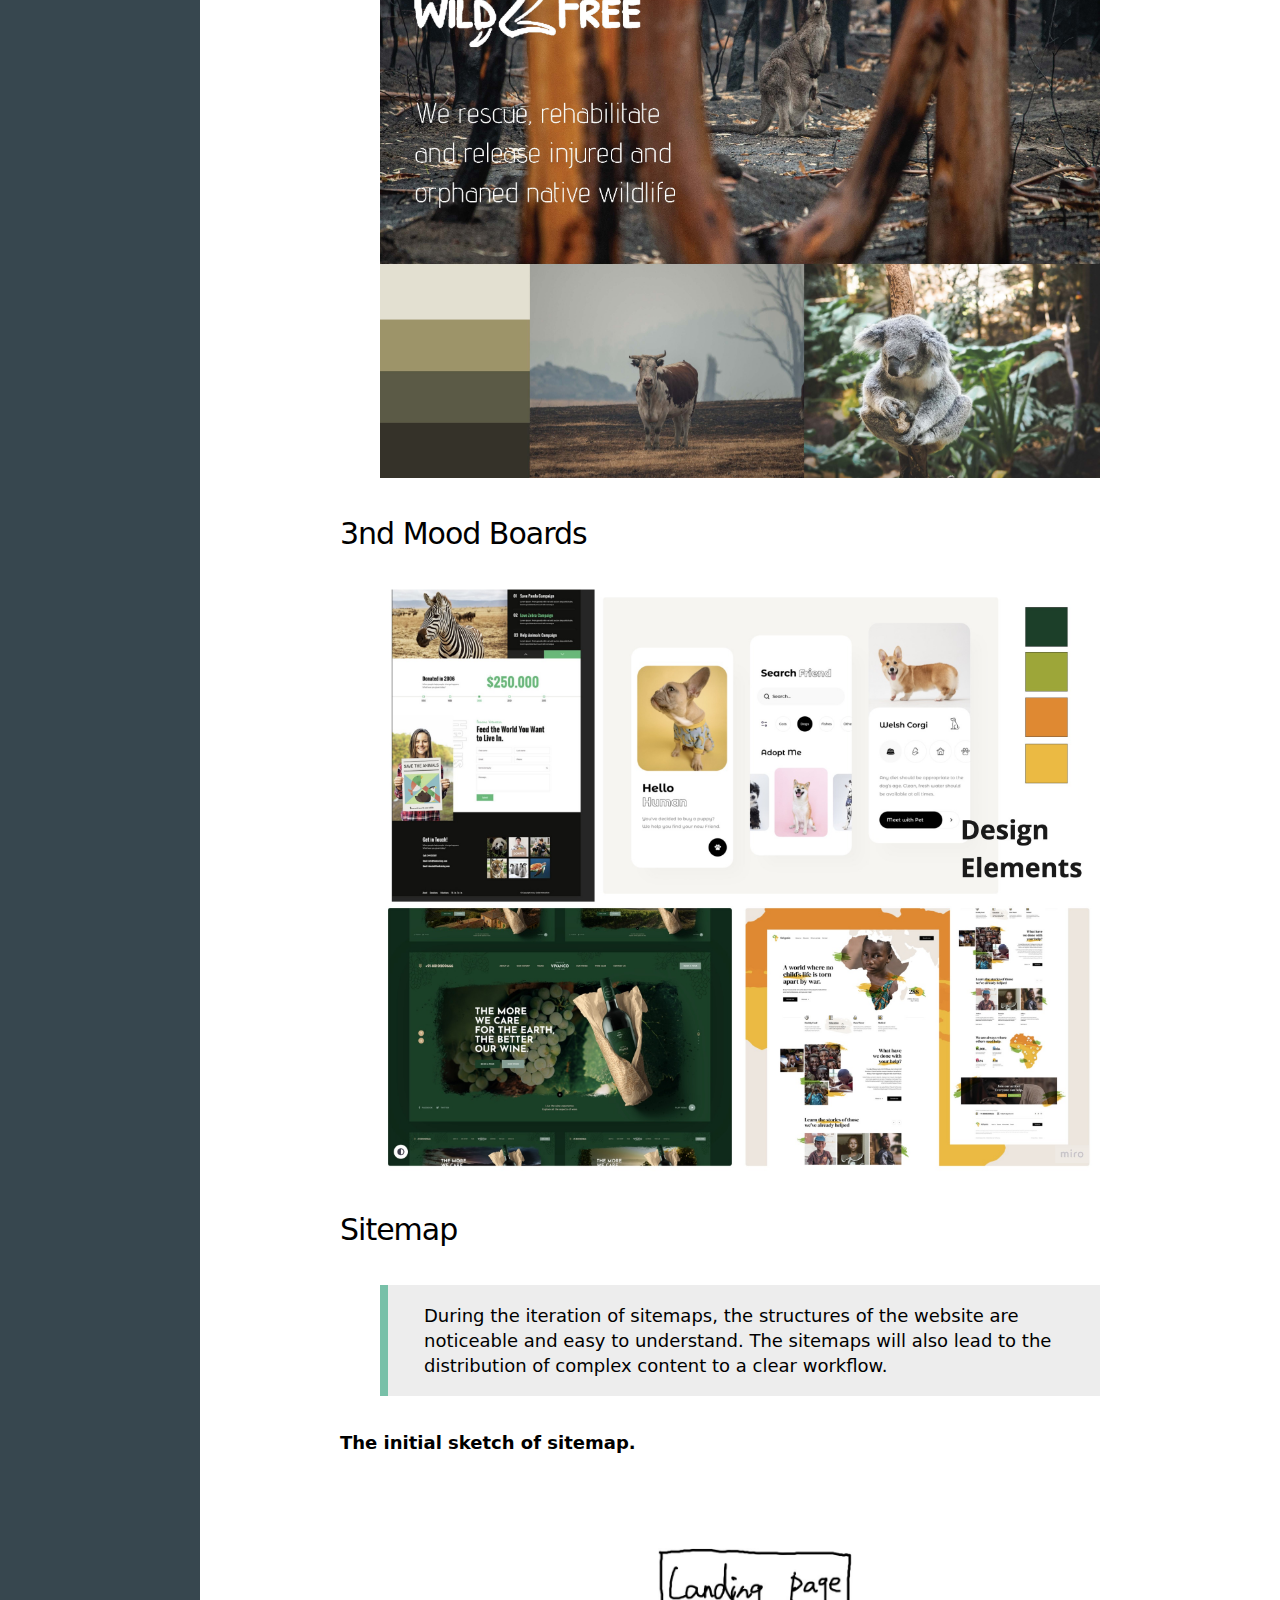
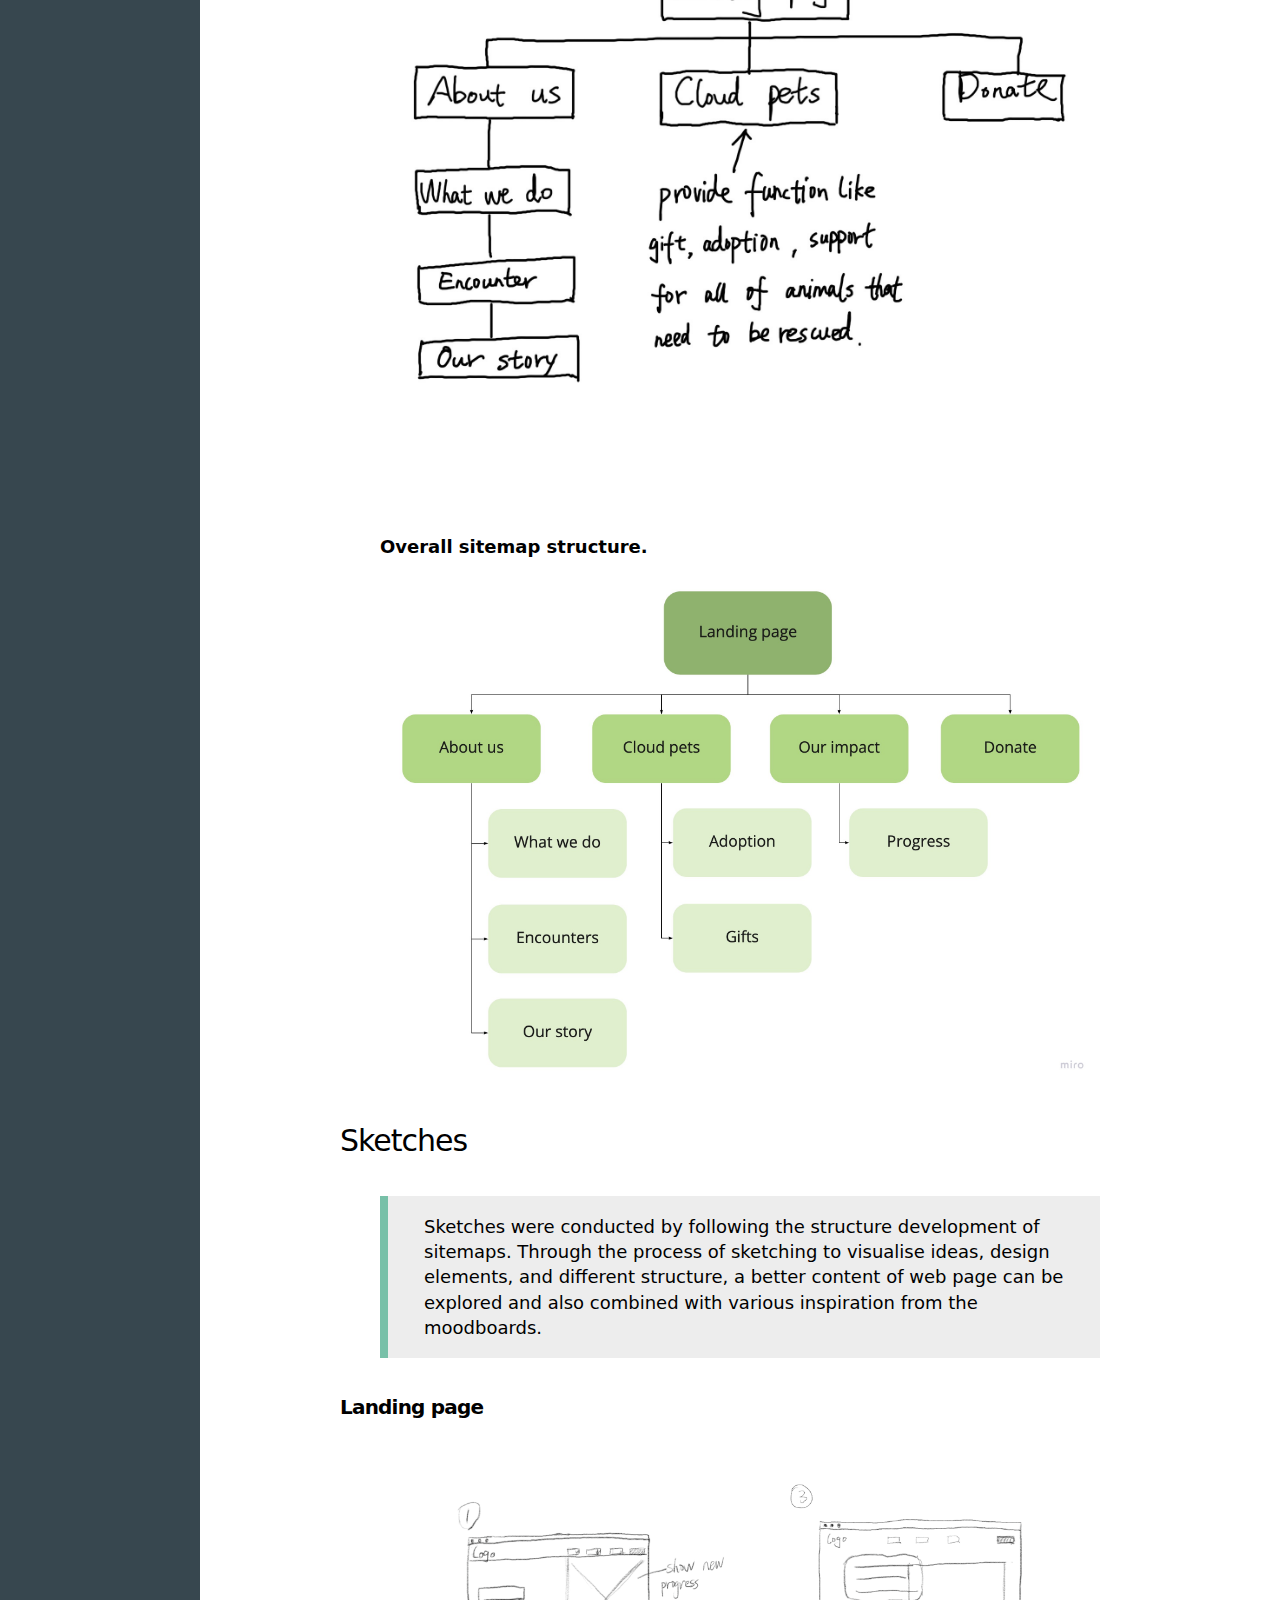
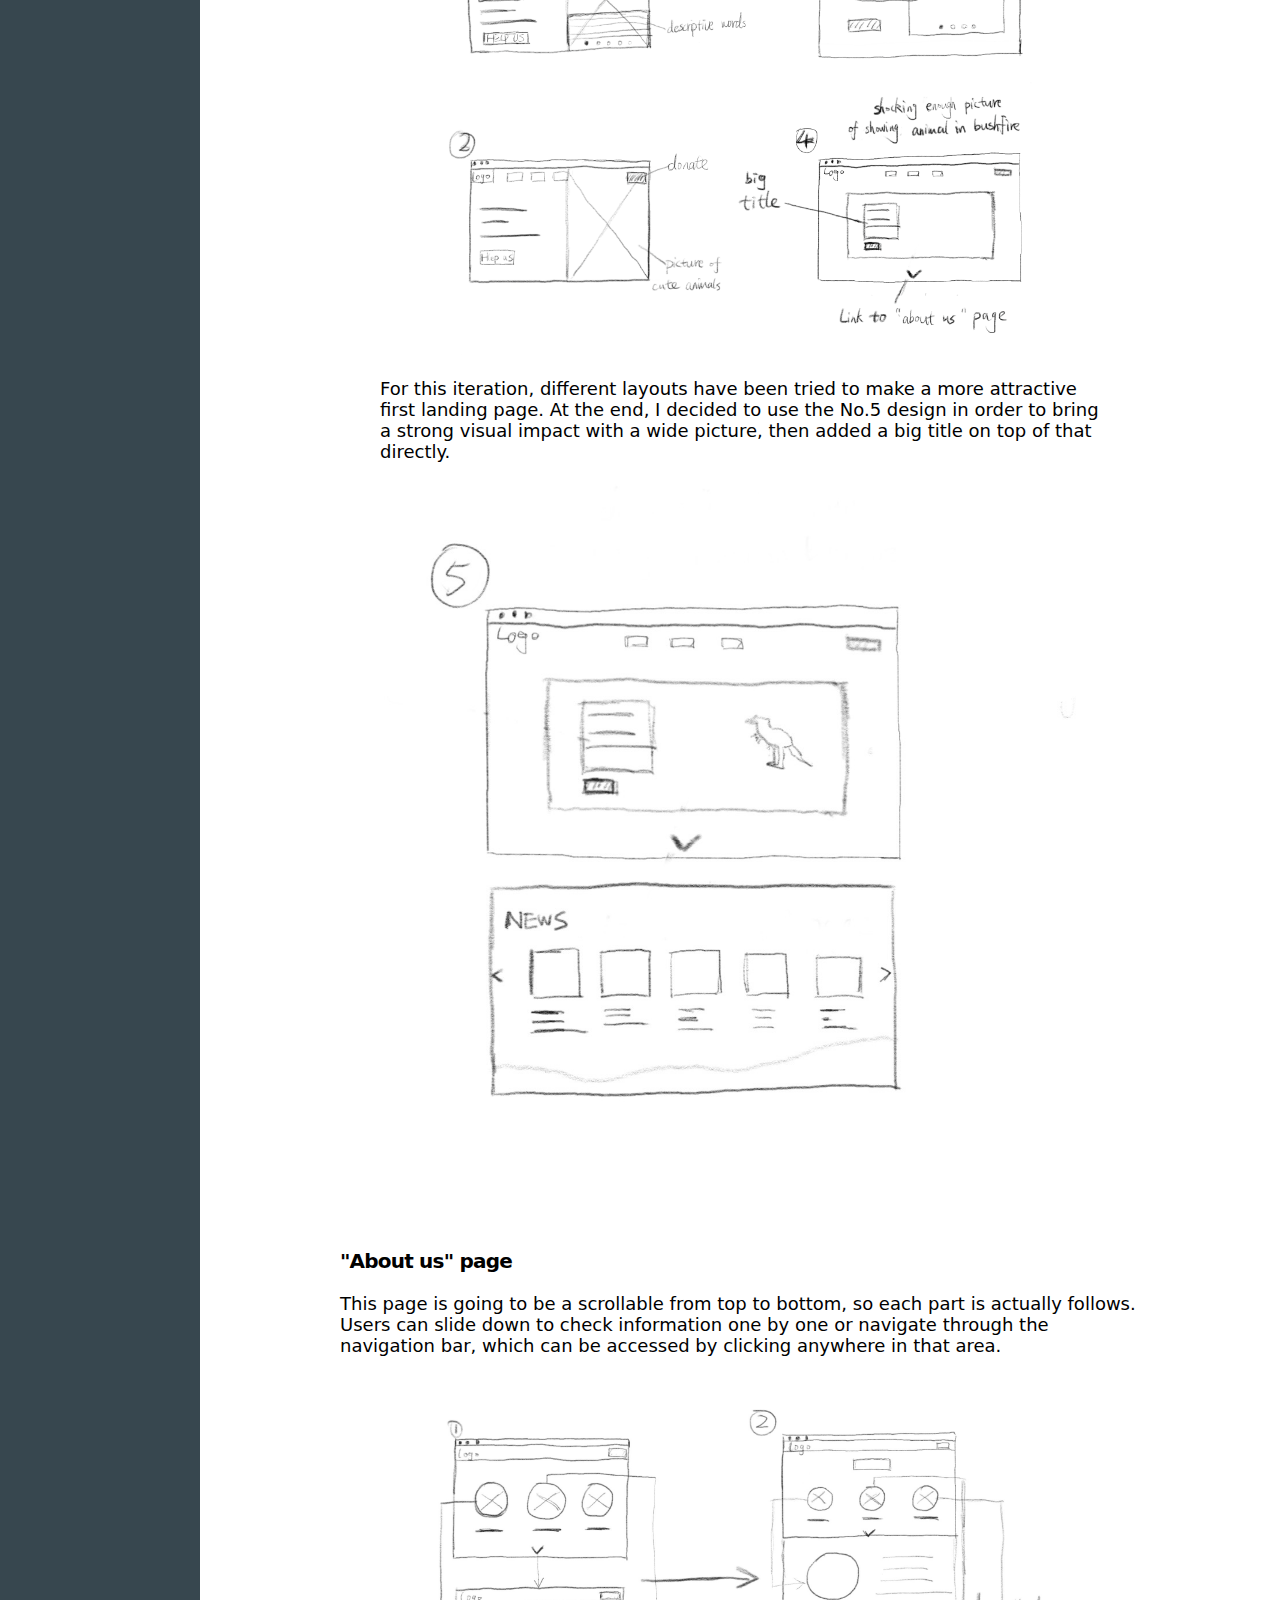
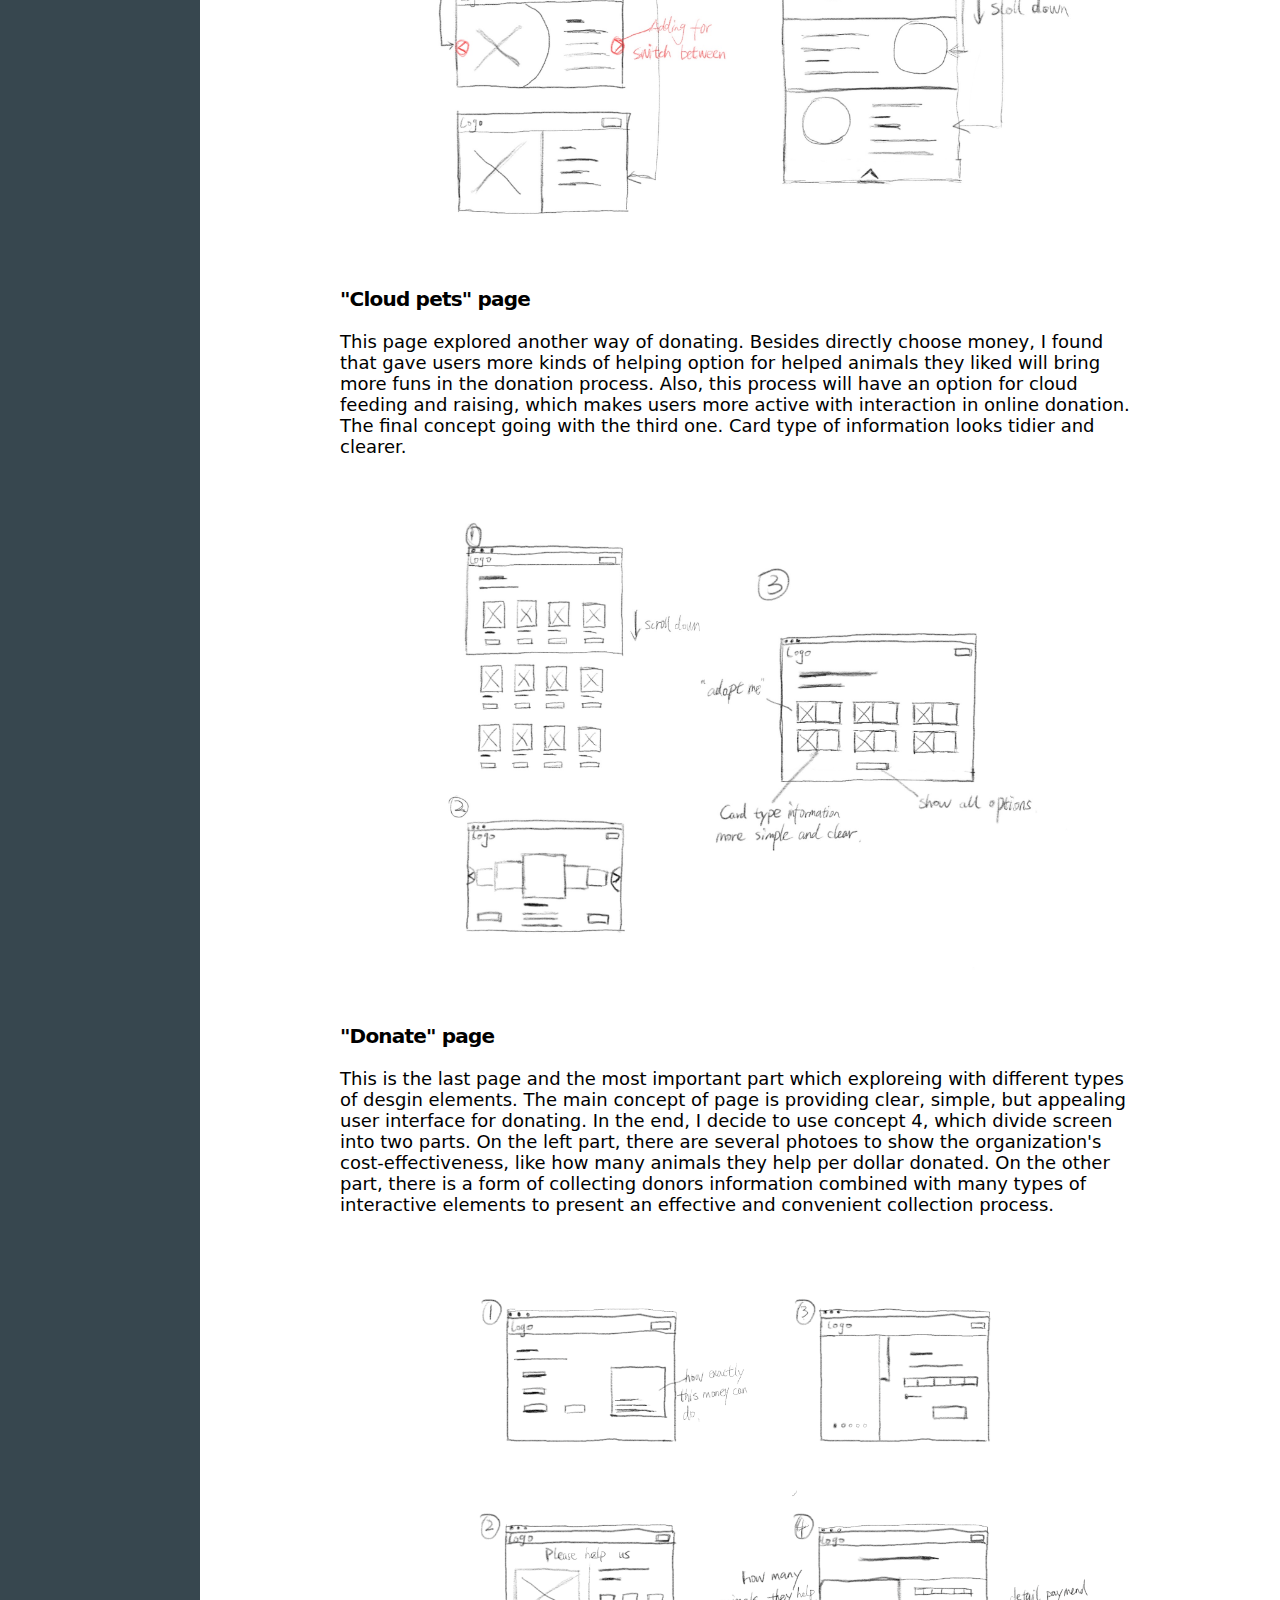
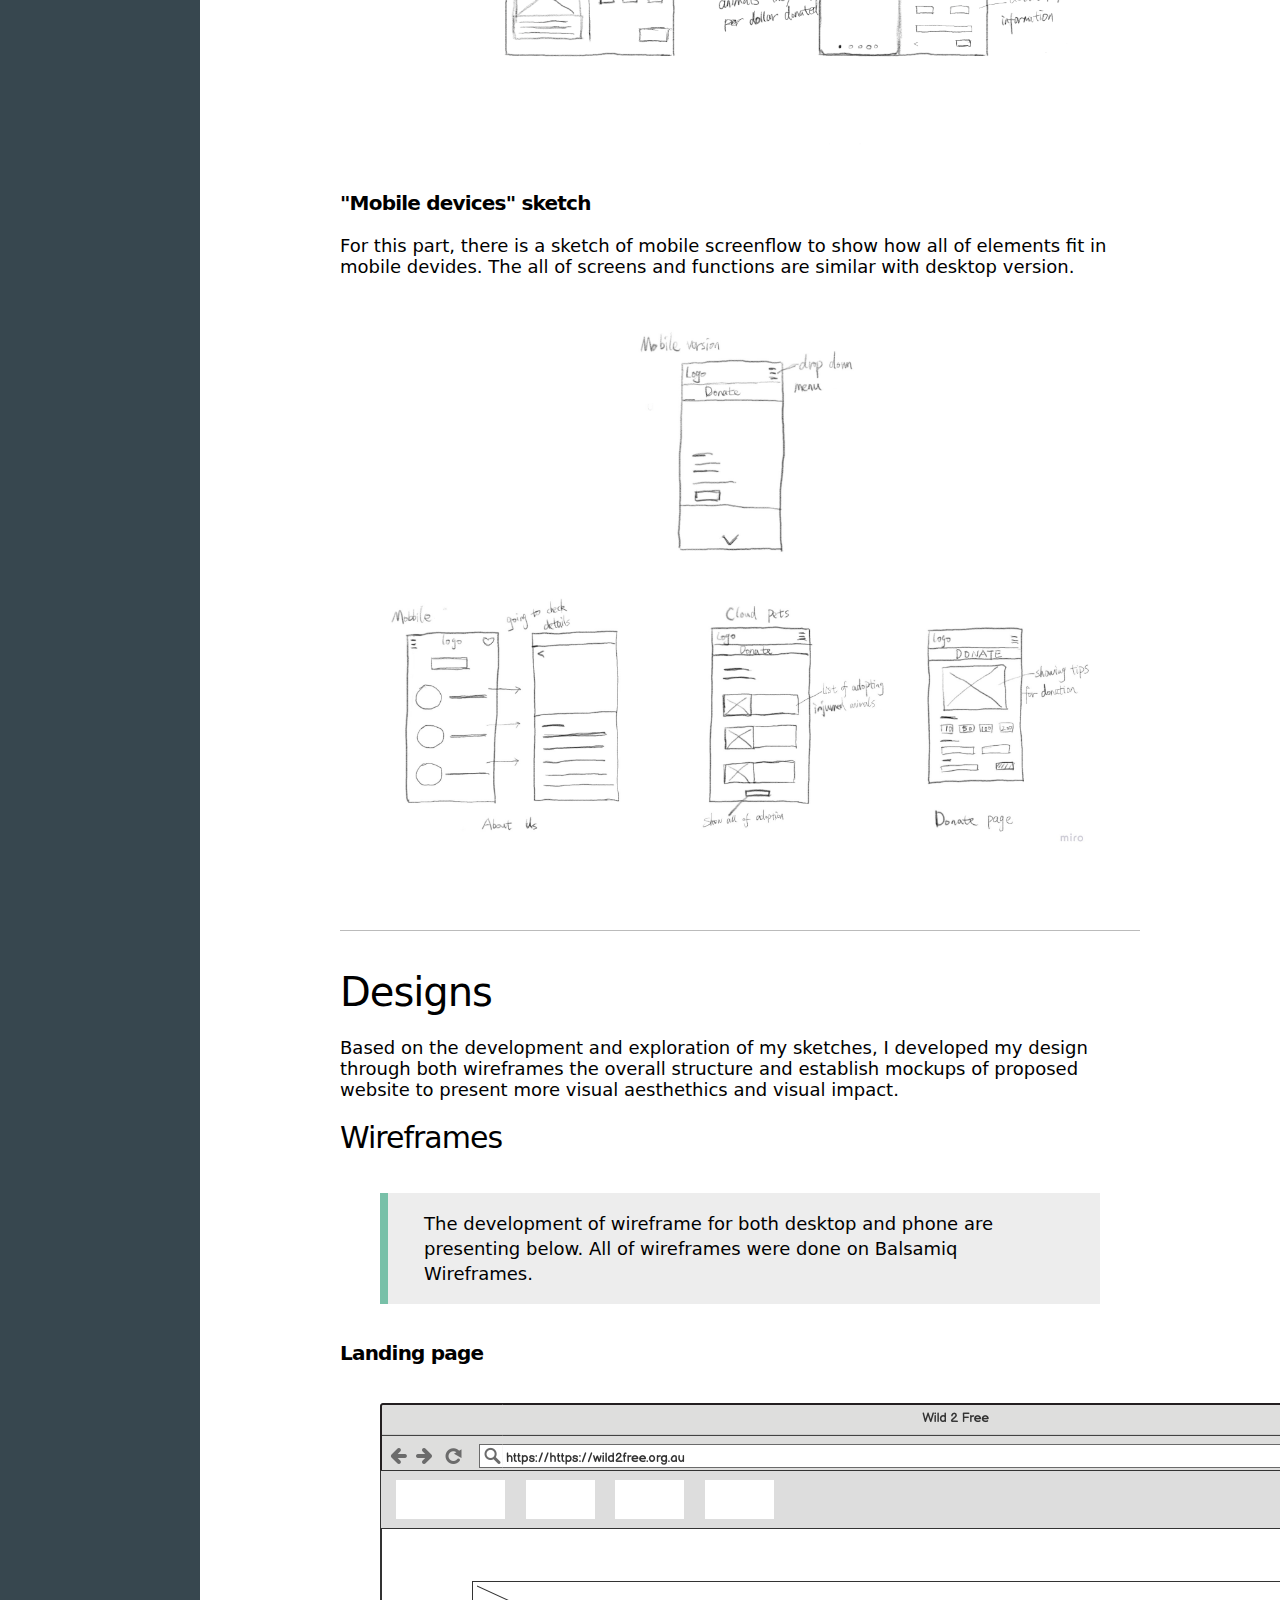
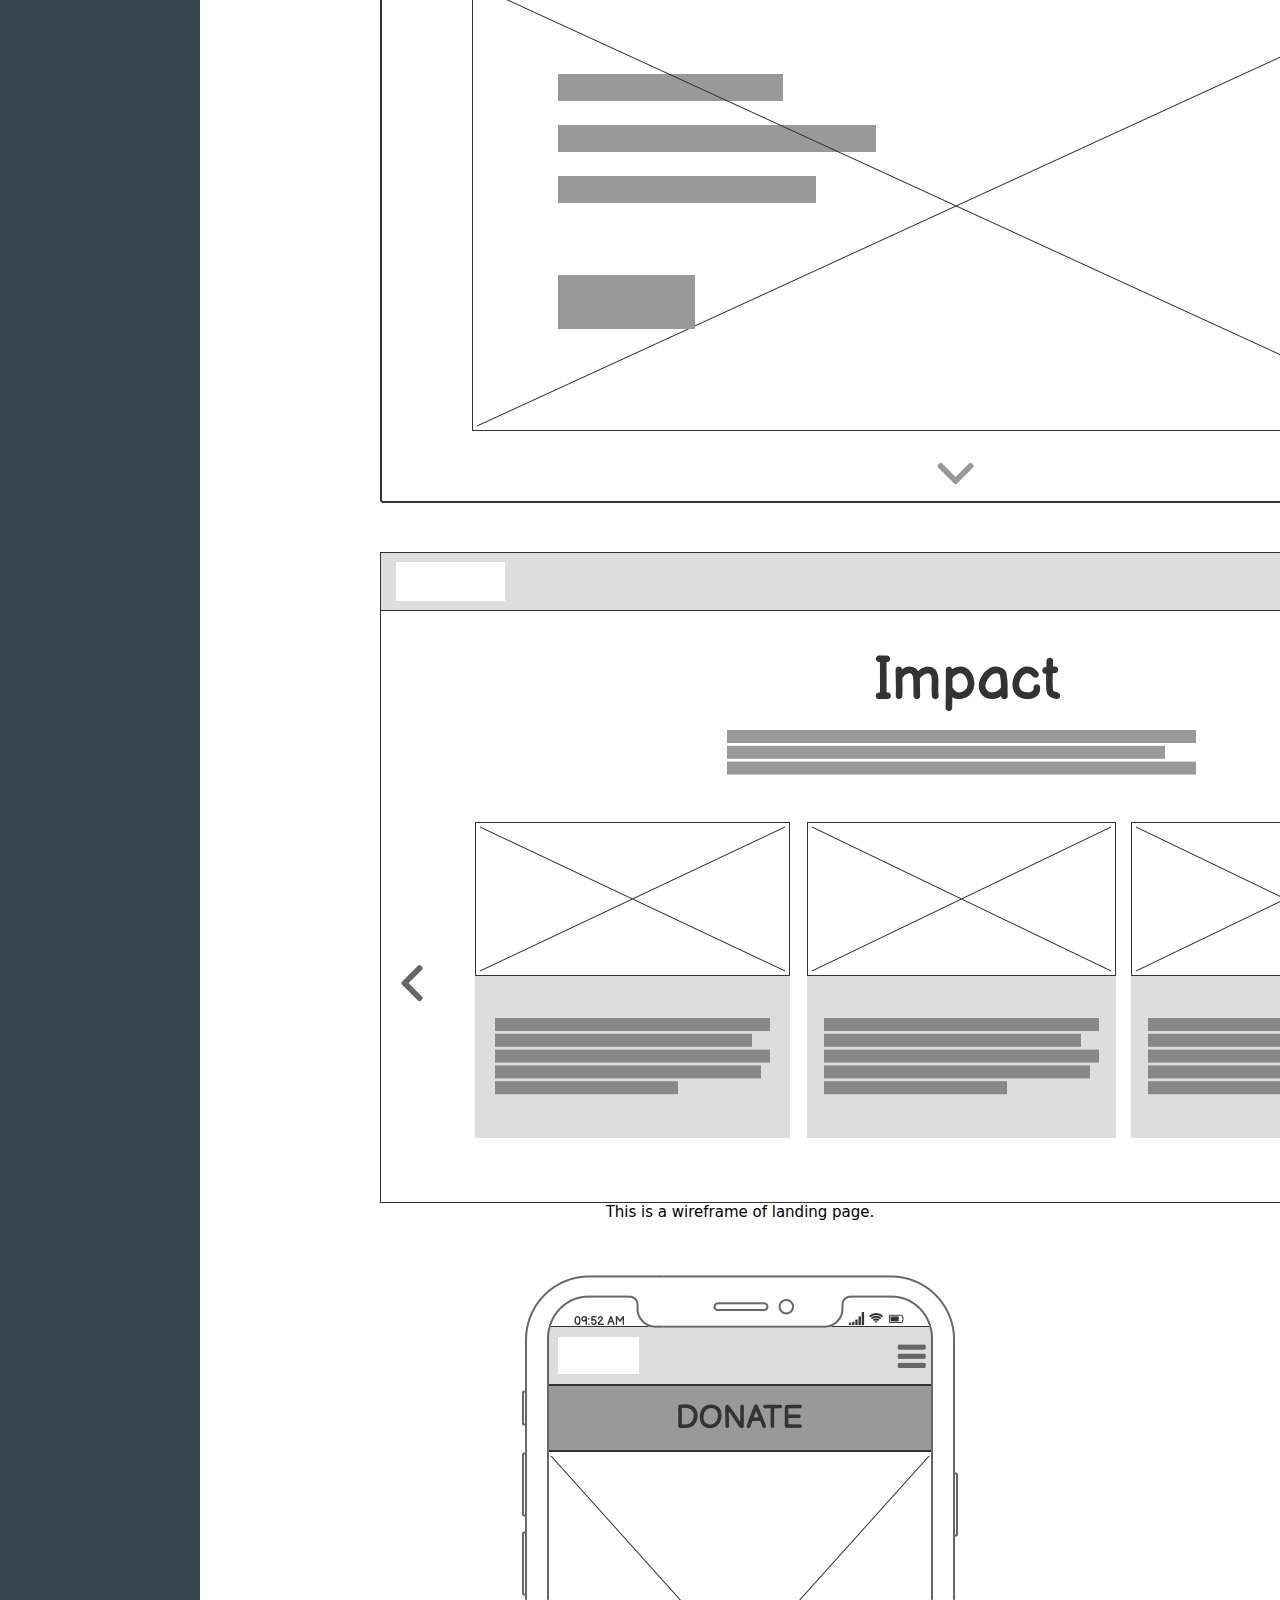
<file: proposal.html>
<!DOCTYPE html>
<html>

<head>
	<meta charset="utf-8">
	<meta name="viewport" content="width=device-width">
	<title>Web Proposal</title>
	<link href="style.css" rel="stylesheet" type="text/css" />
</head>

<body>
	<header>
		<h1>Wild 2 Free - Website Proposal</h1>
	</header>

	<!-- NAVIGATION: Add your own list item links based on secion IDs and heading elements -->
	<nav>
		<ul>
			<li><a href="#background">Background</a></li>
			<ul>
				<li><a href="#description">Organization description</a></li>
        <li><a href="#research">Research brief</a></li>
        <li><a href="#mindmapping">Mindmapping</a></li>
        <li><a href="#user research">User research</a></li>
				<li><a href="#profiles">User Profiles</a></li>
        <li><a href="#target audience">Target audiences</a></li>
        <li><a href="#concept">Concept</a></li>
			</ul>
			<li><a href="#ideation">Ideation</a></li>
			<ul>
				<li><a href="#moodboards">Mood Boards</a></li>
        <li><a href="#sitemap">Sitemaps</a></li>
				<li><a href="#sketches">Sketches</a></li>
			</ul>
			<li><a href="#designs">Designs</a></li>
			<ul>
				<li><a href="#wireframes">Wireframes</a></li>
				<li><a href="#mockups">Mockups</a></li>
			</ul>
			<li><a href="#references">References</a></li>
		</ul>
	</nav>

	<!-- MAIN CONTENT: Add your own sections as needed -->
	<main>
    <!-- background section begins -->
		<section id="background">
			<h2>Background</h2>
			<p>Australia is a paradise of wildlife over the world. Many of native wildlife can only be found in Australia. Kangaroos,
				koalas, wallabies, and wombats have all become Australian icons. (Gofoundme, 2020). During the Black Summer bushfires
				of 2019-2020, around three billion native wildlife and pets were killed or displaced and millions of square hectares
				shelter were destroyed as devastating bushfires tore through the country. (Bushfire help, 2020). </p>

			<h3 id="description">Organization description</h3>
			<blockquote>
				Wild 2 free is an Australia charity organization that mainly focuses on rescuing, rehabilitating, and releasing injured and
				orphaned native wildlife, predominantly kangaroos, back into the environment. They operated an animal shelter at the
				NSW South Coast on acreage within the Mogo State Forest. Unfortunately, the shelter was destroyed by the Black Summer
				bushfires in January 2020, but they are trying to rebuild their home in order to continue proving a safe environment
				for native animals.
			</blockquote>

			<h3 id="research">Research brief</h3>
			<p>Background research was conducted by collecting evidence of background information and user research. A method of Mindmapping
				was applied to provide an overview understanding of the purpose of this organization. The user research with interviews
				and questionnaire properly collected information then sorted out several key insights that provided better views in different
				user groups. In the end, user profiles created based on all of the information gained from user research.</p>

			<h3 id="mindmapping">Mindmapping</h3>
			<p>Integrated background research, a mind map was made up for answering the questions of Who, What, When, Where, Why,
				and How to form as the WWWWWH framework. This mind map will illustrate an overview understanding of what this organization
				worked for, how they achieved their goal, and what this organization really need. All of these understandings will lead
				to conduct better user research.</p>
			<figure>
        <img src="bg_research/Wild 2 free.png" width="100%" alt="a screenshot of mindmapping">
        <br>
        <figcaption> A mind map made based on the findings from background research.</figcaption>
      </figure>
			<!-- Use the figure element for embedding images and iframes with annotations/captions -->
      <h3 id="user research">User reserach</h3>
      <ul>
        <li>Interview -- Based on 5 informal user interviews, some key insights can be concluded as blow:</li>
        <br>
        <ul>
          <li>Typical donors for animal protection charity, like wild 2 free, are <strong>young female</strong> who are kind-hearted for helping animals and love cute kangaroo and koala. </li>
          <br>
          <li>3 out of 5 interviewees complained the reason why they don’t want to donate is <strong>the authenticity of information</strong> on the internet. There are lots of organization under the guise of helping animals to scam. It was hard to distinguish whether they are fake or not.</li>
          <br>
          <li>A few of interviewees feel the content in charity website is tedious and disordered, which hardly attracts people to stay on that website for a long time， not to mention the understanding of what this organization doing. In today’s fast-paced network environment, people need <strong>simple, easy-understand, but also appealing content</strong> to obtain their attention, such as short video, animation, or documentary.</li>
          <br>
          <li>Compared to how much they donate, donors want to know more about where their money goes, how the organization spend their money. In another word, real <strong>feedback and update</strong> are supposed to provide after donation. In this way, especially for helping wildlife, donors can feel how actually helps they give are beneficial to animals, and wildlife is not far away from their life.</li>
          <br>
        </ul>
        <li>Questionaires -- In order to insight into people’s behaviours, attitudes and perspectives toward current experiences with existing animal protection charity, a questionnaire was conducted to collect more feedback from users directly. Based on this, a few key insights are gathered from 45 users’ data as below:</li>
        <br>
        <ul>
          <li> <strong>Users are more interested in organizations’ strategies and cost-effectiveness.</strong> A question asked as, “What do you want to know about the animal charities you may donate?” Answerers were able to have more than one options. Here are the answers and the percentage of answerers selecting. According to this data’s suggestion, the charity website will serve their audience better if they also discussed organizations’ strategies and cost-effectiveness. </li>
          <figure>
          <img src="bg_research/screenshot1.png" width="100%" alt="a screenshot of questionnaire">
          <br>
          </figure>
          <li> <strong>The impact is the user most considerable factor in deciding which organization to support.</strong> A question asked as, “Regarding donations, what is the most valuable information that you will focus when deciding which animal charities to support?” Here are the answers’ data on the diagram. It is noticeable that ‘impact’ is the most popular choice. Thus, a new design of an animal charity website will also emphasize what’s the impact of this organisation for both animals and the environment. </li>
          <figure>
          <img src="bg_research/screenshot2.png" width="100%" alt="a screenshot of questionnaire">
          <br>
          </figure>
        </ul>
      </ul>
			<h3 id="profiles">User Profiles</h3>
      <p>User profiles are conducted to present key attributes of different identified users through overall viewing of user types then get a full spectrum of possible users.(Tomitsch, 2018).</p>
			<figure>
        <img src="bg_research/user profiles.jpg" width="100%" alt="an image of user profiles">
        <br>
        <figcaption> Three user profiles were made following the user reaserch.</figcaption>
      </figure>
      <h3 id="target audience">Target Audience for Website Proposal</h3>
      <blockquote>
        Through an exploration of 3 user profiles, the most suitable target audience is a group of prudent donors, young-middle-aged adults( between 23-40). This group of people have relatively strong compassion and empathy toward animals. Meanwhile, They are tech-savvy and familiar with all of the information channel, which means the ability to unlimited access information. That will give huge freedom for website design especially for exploring the different structure or new functions. Besides, most of them understand the native wildlife’s misfortune in bushfire 2020, and likely to help them on the financial aspect.   
      </blockquote>

      <h3 id="concept">The concept</h3>
      <blockquote>
        In term of the problems (authenticity, feedback, and unrelated to their life) existed in current animal protection charity, this website will begin from the impact of bushfire 2020 which everyone familiar with, then make people understand how much these animals need help. The most important is that this charity has a kind of special connect with such cute wildlife. People can not only donate to help them, but also adopt them online via this website. Donors can have a video link with their adopted animal, and watch them, feed them, even interact with them by video. In this way, donors can have their cloud pets. It is very meaningful for people to experience the whole process of helping wildlife rehabilitate from great trauma in a bushfire. All of these will show the authenticity, feedback and impact of this organization as well. 
      </blockquote>
		</section>
    <!-- background section ends -->

    <!-- ideation section begins  -->
		<section id="ideation">
			<h2>Ideation</h2>
			<p>Moving forward from the concept to develop ideation process. Below are the mood bards, sitemaps and sketches conducted to generate the basic styles, ideas and website structures.</p>

			<h3 id="moodboards">1st and 2nd Mood Boards</h3>
			<p></p>
      <figure>
        <img src="ideation/moodboard_1.jpg" width="100%" alt="an image of moodboard">
        <br>
        <img src="ideation/moodboard_2.jpg" width="100%" alt="an image of moodboard">
      </figure>
      <h3>3nd Mood Boards</h3>
			<p></p>
      <figure>
        <img src="ideation/moodboard_3.jpg" width="100%" alt="an image of moodboard">
      </figure>
      <h3 id="sitemap">Sitemap</h3>
      <blockquote>
        During the iteration of sitemaps, the structures of the website are noticeable and easy to understand. The sitemaps will also lead to the distribution of complex content to a clear workflow.
      </blockquote>
      <p> <strong>The initial sketch of sitemap.</strong></p>
      <figure>
      <img src="ideation/sitemap_sketch.jpg" width="100%" alt="an image of sitemap sketch">
      </figure>
      <figure>
      <p><strong>Overall sitemap structure.</strong></p>
      <img src="ideation/sitemap.jpg" width="100%" alt="an image of sitemap sketch">
      </figure>

			<h3 id="sketches">Sketches</h3>
        <blockquote>Sketches were conducted by following the structure development of sitemaps. Through the process of sketching to visualise ideas, design elements, and different structure, a better content of web page can be explored and also combined with various inspiration from the moodboards.</blockquote>

      <h4>Landing page</h4>
			<figure>
        <img src="ideation/landing page.PNG" width="100%" alt="an image of landing page sketch">
        <p>For this iteration, different layouts have been tried to make a more attractive first landing page. At the end, I decided to use the No.5 design in order to bring a strong visual impact with a wide picture, then added a big title on top of that directly. </p>
        <img src="ideation/landing page_2.JPG" width="100%" alt="an image of landing page sketch">
      </figure>
      <h4>"About us" page</h4>
      <p> This page is going to be a scrollable from top to bottom, so each part is actually follows. Users can slide down to check information one by one or navigate through the navigation bar, which can be accessed by clicking anywhere in that area. </p>
      <figure>
        <img src="ideation/About us.JPG" width="100%" alt="an image of about us page sketch">
      </figure>
      <h4>"Cloud pets" page</h4>
      <p>This page explored another way of donating. Besides directly choose money, I found that gave users more kinds of helping option for helped animals they liked will bring more funs in the donation process. Also, this process will have an option for cloud feeding and raising, which makes users more active with interaction in online donation. The final concept going with the third one. Card type of information looks tidier and clearer.</p>
      <figure>
        <img src="ideation/Cloud pets.JPG" width="100%" alt="an image of cloud pets page sketch">
      </figure>

      <h4>"Donate" page</h4>
      <p>This is the last page and the most important part which exploreing with different types of desgin elements. The main concept of page is providing clear, simple, but appealing user interface for donating. In the end, I decide to use concept 4, which divide screen into two parts. On the left part, there are several photoes to show the organization's cost-effectiveness, like how many animals they help per dollar donated. On the other part, there is a form of collecting donors information combined with many types of interactive elements to present an effective and convenient collection process.</p>
      <figure>
        <img src="ideation/donate.PNG" width="100%" alt="an image of donate page sketch">
      </figure>

      <h4>"Mobile devices" sketch</h4>
      <p>For this part, there is a sketch of mobile screenflow to show how all of elements fit in mobile devides. The all of screens and functions are similar with desktop version. </p>
      <figure>
        <img src="ideation/moblie sketch.jpg" width="100%" alt="an image of donate page sketch">
      </figure>
		</section>

    <!-- design section begin here -->
		<section id="designs">
			<h2>Designs</h2>
			<p>Based on the development and exploration of my sketches, I developed my design through both wireframes the overall structure and establish mockups of proposed website to present more visual aesthethics and visual impact.</p>
			<h3 id="wireframes">Wireframes</h3>
      <blockquote>The development of wireframe for both desktop and phone are presenting below. All of wireframes were done on Balsamiq Wireframes.</blockquote>
      <h4>Landing page</h4>
			<figure>
				<img src="wireframe/landing.png" alt="placeholder image"/>
        <figcaption>This is a wireframe of landing page.</figcaption>
      </figure>
      <figure>
				<img src="wireframe/landing_phone.png" alt="placeholder image"/>
        <figcaption>This is a wireframe for mobile.</figcaption>
      </figure>
      <h4>"About us" page</h4>
			<figure>
				<img src="wireframe/about us.png" alt="placeholder image"/>
        <figcaption>This is a wireframe for desktop.</figcaption>
      </figure>
      <figure>
				<img src="wireframe/about us_phone.png" alt="placeholder image"/>
        <figcaption>This is a wireframe for mobile.</figcaption>
      </figure>
      <h4>"Cloud pets" page</h4>
			<figure>
				<img src="wireframe/cloud pets.png" alt="placeholder image"/>
        <figcaption>This is a wireframe for desktop.</figcaption>
      </figure>
      <figure>
				<img src="wireframe/cloud pets_phone.png" alt="placeholder image"/>
        <figcaption>This is a wireframe for mobile.</figcaption>
      </figure>
      <h4>"Donate" page</h4>
			<figure>
				<img src="wireframe/donate.png" alt="placeholder image"/>
        <figcaption>This is a wireframe for desktop.</figcaption>
      </figure>
      <figure>
				<img src="wireframe/donate_phone.png" alt="placeholder image"/>
        <figcaption>This is a wireframe for mobile.</figcaption>
      </figure>

      <h3 id="mockups">Mockups</h3>
      <blockquote>
        Mock-ups are conducted at finally, which adding visual aesthethics and styles to my wireframes. I conducted this whole process within Figma.
      </blockquote>
      <h4> "Home" page</h4>
			<figure>
				<img src="mock-up/MacBook - 1.png" alt="placeholder image"/>
        <br>
        <img src="mock-up/MacBook - 2.png" alt="placeholder image"/>
        <figcaption>This is a wireframe for desktop.</figcaption>
        <br>
        <img src="mock-up/home_phone.jpg" alt="placeholder image"/>
        <figcaption>This is a wireframe for mobile.</figcaption>
      </figure>

      <h4> "About us" page</h4>
			<figure>
				<img src="mock-up/MacBook - 3.png" alt="placeholder image"/>
        <br>
        <img src="mock-up/MacBook - 5.png" alt="placeholder image"/>
        <figcaption>This is a wireframe for desktop.</figcaption>
        <br>
        <img src="mock-up/about_phone.jpg" alt="placeholder image"/>
        <figcaption>This is a wireframe for mobile.</figcaption>
      </figure>

      <h4> "Cloud pets" page</h4>
			<figure>
				<img src="mock-up/MacBook - 4.png" alt="placeholder image"/>
        <figcaption>This is a wireframe for desktop.</figcaption>
        <br>
        <img src="mock-up/cloud_phone.png" alt="placeholder image"/>
        <figcaption>This is a wireframe for mobile.</figcaption>
      </figure>

      <h4> "Donate" page</h4>
			<figure>
				<img src="mock-up/MacBook - 6.png" alt="placeholder image"/>
        <figcaption>This is a wireframe for desktop.</figcaption>
        <br>
        <img src="mock-up/donate_phone.png" alt="placeholder image"/>
        <figcaption>This is a wireframe for mobile.</figcaption>
      </figure>
		</section>
    <section id="references">
			<h2>References</h2>
      <ul>
        <li>All of photo used in this proposal retrieved from: https://unsplash.com/ </li>
        <li>BushfireHelp. (2020). Retrieved from:
          https://www.bushfirehelp.org/organisations/wild-2-free-kangaroo-sanctuary</li>
        <li>Gofundme. (2020). Retrieved from: 
https://au.gofundme.com/</li>
        <li>World Animal Protection. (2020).Our beliefs we move the world to protect animals. Retrieved from:
 https://www.worldanimalprotection.org.uk/about/our-beliefs</li>
        <li>World Animal net (2020). Targeted Research. Retrieved from:
http://worldanimal.net/targeted-research</li>
        <li>Mercer, P. (2020). Wildlife Catastrophe Caused by Australian Bushfires. Retrieved from: https://www.voanews.com/east-asia-pacific/wildlife-catastrophe-caused-australian-bushfires</li>
        <li>Tomitsch, M., Wrigley, C., Borthwick, M., Ahmadpour, N., Frawley, J., Kocaballi, B., ... & Loke, L. (2018). Design. Think. Make. Break.
Repeat. A handbook of methods. Bis Publishers.</li>

      </ul>
    </section>
	</main>

  <!-- FOOTER: Update with your details --> 
	<footer>
		[Yizun Zhang] - [490054965]
	</footer>
	</script>
</body>

</html>
</file>
<file: style.css>
/* NOTE: You DON'T have to make any changes to the CSS */


/* Base Styles
–––––––––––––––––––––––––––––––––––––––––––––––––– */

html {
	scroll-behavior: smooth;
	font-size: 62.5%;
}

body {
	margin: 0;
	display: grid;
	grid-template-columns: minmax(min-content, 200px) 1fr;
	grid-template-areas: 
  "header header"
  "nav main"
  "footer footer";
	font-family: system-ui, sans-serif;
	font-size: 1.8em;
}


/* Typography
–––––––––––––––––––––––––––––––––––––––––––––––––– */

h1,
h2,
h3,
h4 {
	margin-top: 0;
	margin-bottom: 0.5em;
	font-weight: 400;
}

h1 {
	font-size: 5rem;
	line-height: 1.2;
	letter-spacing: -.1rem;
}

h2 {
	font-size: 4rem;
	line-height: 1.25;
	letter-spacing: -.1rem;
}

h3 {
	font-size: 3rem;
	line-height: 1.3;
	letter-spacing: -.1rem;
}

h4 {
	font-size: 2.0rem;
	line-height: 1.35;
	letter-spacing: -.08rem;
  font-weight: bold;
}

header {
	grid-area: header;
	background: #455A64;
	color: white;
	padding: 4rem;
	text-align: center;
}


/* Navigation
–––––––––––––––––––––––––––––––––––––––––––––––––– */

nav {
	grid-area: nav;
	background: #37474F;
	padding-top: 1em;
}

nav ul {
	max-width: 200px;
	list-style: none;
	margin: 0;
	padding: 0;
}

nav ul>ul {
	margin-left: 1em;
}

nav ul li a {
	display: block;
	padding: 0.5rem 1rem;
	color: white;
	text-decoration: none;
	transition: all 0.3s ease;
}

nav ul li a:hover {
	color: rgb(150, 203, 230);
	text-decoration: underline;
}


/* Content Areas
–––––––––––––––––––––––––––––––––––––––––––––––––– */

main {
	grid-area: main;
	padding-bottom: 40rem;
}

section {
	max-width: 800px;
	padding: 1em 2em;
	margin: 0 auto;
}

section::after {
	content: '';
	display: block;
	margin: 3em auto 0;
	width: 100%;
	max-width: 800px;
	border-bottom: 1px solid #bbb;
}

footer {
	grid-area: footer;
	background: #607D8B;
	color: white;
	padding: 4rem;
	text-align: center;
}


/* Content
–––––––––––––––––––––––––––––––––––––––––––––––––– */

figure {
	padding: 1em 0;
}

figure img {
	display: block;
	max-width: min-content;
	margin: 0 auto;
}

figure iframe {
	display: block;
	margin: 0 auto;
}

figure figcaption {
	text-align: center;
  font-size: 1.5rem
}

blockquote {
	width: 80%;
	margin: 2em auto;
	padding: 1em 2em;
	border-left: 8px solid #78C0A8;
	font-size: 1em;
	line-height: 1.4;
	position: relative;
	background: #ededed;
}


/* Media Queries
–––––––––––––––––––––––––––––––––––––––––––––––––– */

@media screen and (max-width: 860px) {
	body {
		display: block;
	}
	nav {
		display: none;
	}
	section {
		padding: 0.5em;
	}
	figure {
		margin: 0;
	}
	figure iframe {
		width: 100%;
	}
	figure img {
		width: 100%;
	}
}


/* Only use sticky nav if it can display at full height */

@media (min-height: 300px) {
	nav ul {
		position: sticky;
		top: 0;
	}
}
</file>
